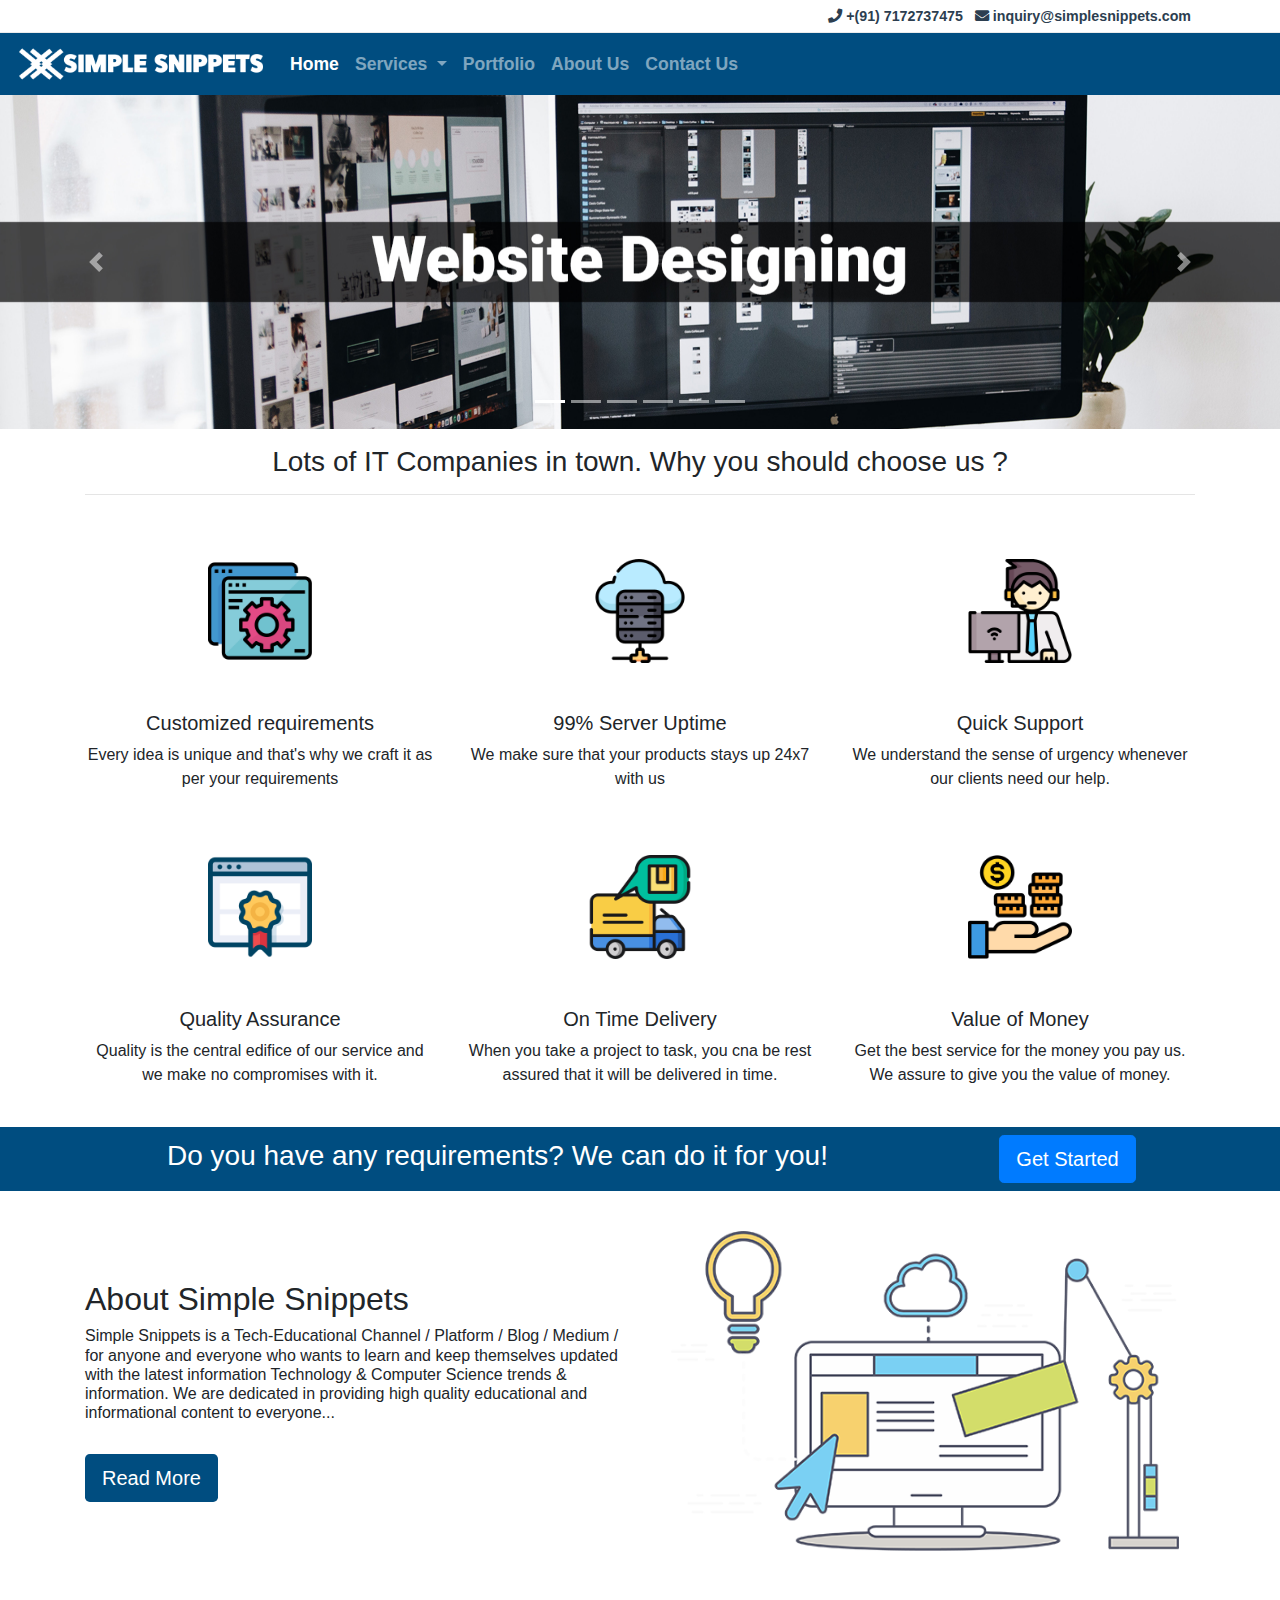
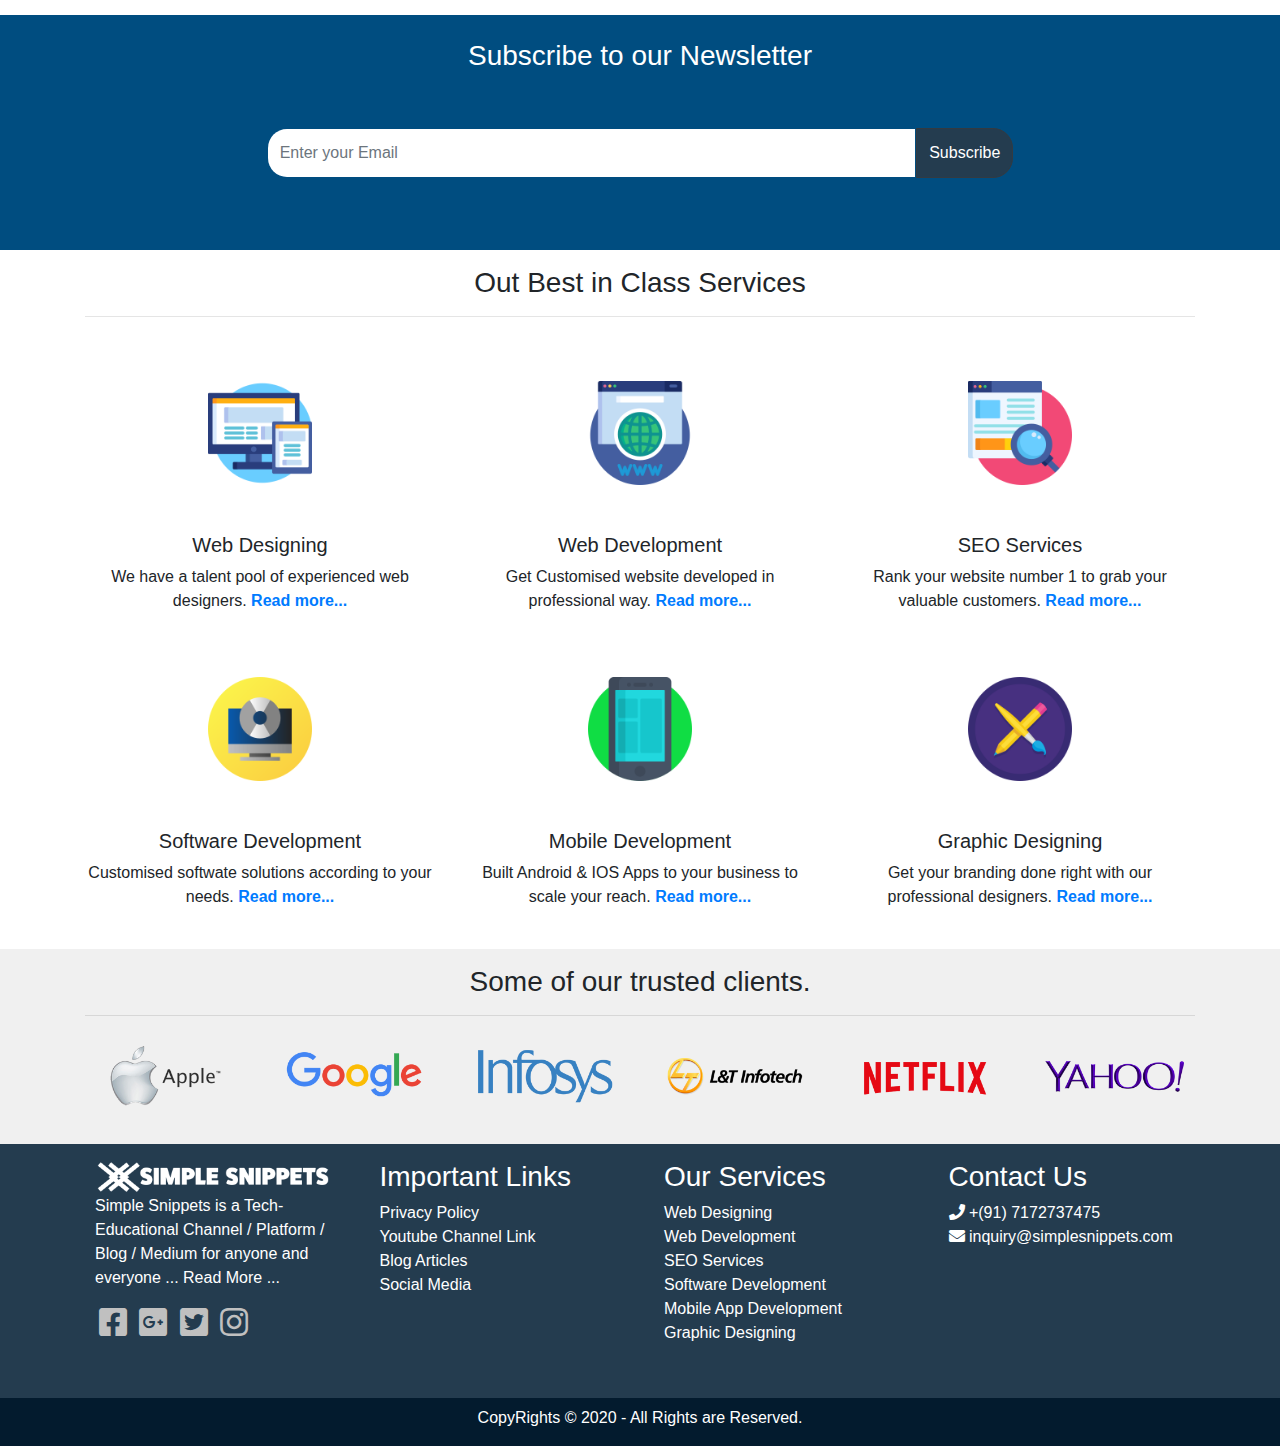
<file: index.html>
<!doctype html>
<html lang="en">
  <head>
    <!-- Required meta tags -->
    <meta charset="utf-8">
    <meta name="viewport" content="width=device-width, initial-scale=1, shrink-to-fit=no">

    <!-- Bootstrap CSS -->
    <!-- <link rel="stylesheet" href="https://stackpath.bootstrapcdn.com/bootstrap/4.5.2/css/bootstrap.min.css" integrity="sha384-JcKb8q3iqJ61gNV9KGb8thSsNjpSL0n8PARn9HuZOnIxN0hoP+VmmDGMN5t9UJ0Z" crossorigin="anonymous"> -->

    <link rel="stylesheet" href="Bootstrap/css/bootstrap.min.css">
    <!-- Font Awesome -->
    <link rel="stylesheet" href="fontawesome/css/all.css">

    <!-- External css -->
    <link rel="stylesheet" href="css/style.css">
    
    <title>Home - Simple Snippets</title>
  </head>
  
  <!-- xs < 576 | 576 < sm < 768 | 768 < md < 992 | 992 < lg < 1200 | 1200 < xl -->

  <body>
    <header>
      <div id="topHeader" class="p-1"> <!-- p=padding and m=margin, it is in range from 1-5.We use this for responsive-->
        <div class="container">
          <div class="row">
            <div class="col-12 text-right">
              <a href="tel:+919381437331" class="p-1"> <i class="fa fa-phone"></i> +(91) 7172737475 </a>
              <a href="mailto:aitha.kowshik3@gmail.com" class="p-1"> <i class="fa fa-envelope"></i> inquiry@simplesnippets.com </a>
            </div>
          </div>
        </div>
      </div>
      <div id="bottomHeader">
        <div class="container-fluid">
          <nav class="navbar navbar-dark navbar-expand-lg" style="background-color: #004d80;">
            <a href="" class="navbar-brand"><img src="imgs/Simple Snippets.png" alt="Simple Snippets" width=250px></a>
            <button class="navbar-toggler" data-toggle="collapse" data-target="#navbarToggler" type="button">
              <span class="navbar navbar-toggler-icon"></span>
            </button>
            <div class="collapse navbar-collapse" id="navbarToggler">
              <ul class="navbar-nav">
                <li class="nav-item">
                  <a href="index.html" class="nav-link active"> Home </a>
                </li>
                <li class="nav-item dropdown">
                  <a href="#" class="nav-link dropdown-toggle" data-toggle="dropdown" role="button"> Services </a>
                  <div class="dropdown-menu">
                    <a href="webdesigning.html" class="dropdown-item"> Web Designing </a>
                    <a href="webdevelopment.html" class="dropdown-item"> Web Development </a>
                    <a href="seoservices.html" class="dropdown-item"> SEO Services </a>
                    <a href="softwaredevelopment.html" class="dropdown-item"> Software Development </a>
                    <a href="mobileapps.html" class="dropdown-item"> Mobile App Development </a>
                    <div class="dropdown-divider"></div>
                    <a href="graphicdesign.html" class="dropdown-item"> Graphic Designing </a>
                  </div>
                </li>
                <li class="nav-item">
                  <a href="portfolio.html" class="nav-link"> Portfolio </a>
                </li>
                <li class="nav-item">
                  <a href="aboutus.html" class="nav-link"> About Us </a>
                </li>
                <li class="nav-item">
                  <a href="contactus.html" class="nav-link"> Contact Us </a>
                </li>
              </ul>
            </div>
          </nav>
        </div>
      </div>
    </header>

    <!-- Main content -->
    <!-- <section class="Web-intro pt-4 pb-5">
      <div class="container">
        <div class="row align-items-center">
          <div class="col-md-5">
            <h4> Quality - Support - Value</h4>
            <h1> Best in IT Services </h1>
            <h5>It is a website or an app or graphics, we can develop it for you at affordable rates, send us your requirements.</h5><br>
            <a href="#"> Read More... </a><br><br>
            <button style="color: white; background-color: #004d80;" class="btn btn-lg"> Get Started </button>
          </div>
          <div class="col-md-7">
            <img src="imgs/hero-img-half.jpg" alt="Web-intro" class="img-fluid">
          </div>
        </div>
      </div>
    </section> -->

    <section>
      <div class="container-fluid">
        <div id="carouselExampleIndicators" class="carousel slide carousel-fade" data-ride="carousel">
          <ol class="carousel-indicators">
            <li data-target="#carouselExampleIndicators" data-slide-to="0" class="active"></li>
            <li data-target="#carouselExampleIndicators" data-slide-to="1"></li>
            <li data-target="#carouselExampleIndicators" data-slide-to="2"></li>
            <li data-target="#carouselExampleIndicators" data-slide-to="3"></li>
            <li data-target="#carouselExampleIndicators" data-slide-to="4"></li>
            <li data-target="#carouselExampleIndicators" data-slide-to="5"></li>
          </ol>
          <div class="carousel-inner">
            <div class="carousel-item active">
              <img src="imgs/slideshow/web-designing.jpg" alt="Web Designing" class="d-block w-100">
            </div>
            <div class="carousel-item">
              <img src="imgs/slideshow/web-development.jpg" alt="Web Development" class="d-block w-100">
            </div>
            <div class="carousel-item">
              <img src="imgs/slideshow/seo.jpg" alt="SEO Services" class="d-block w-100">
            </div>
            <div class="carousel-item">
              <img src="imgs/slideshow/software-development.jpg" alt="Software Development" class="d-block w-100">
            </div>
            <div class="carousel-item">
              <img src="imgs/slideshow/mobile-development.jpg" alt="Mobile App Development" class="d-block w-100">
            </div>
            <div class="carousel-item">
              <img src="imgs/slideshow/graphic-designing.jpg" alt="Graphic Designing" class="d-block w-100">
            </div>
          </div>
          <a href="#carouselExampleIndicators" role="button" class="carousel-control-prev" data-slide="prev">
            <span class="carousel-control-prev-icon" aria-hidden="true"></span>
            <span class="sr-only">Previous</span>
          </a>
          <a href="#carouselExampleIndicators" role="button" class="carousel-control-next" data-slide="next">
            <span class="carousel-control-next-icon" aria-hidden="true"></span>
            <span class="sr-only">Next</span>
          </a>
        </div>
      </div>
    </section>

    <section class="pt-3 pb-4">
      <div class="container">
        <div class="row">
          <div class="col-12 text-center"><h3> Lots of IT Companies in town. Why you should choose us ? </h3><hr></div>
        </div>
        <div class="row text-center">
          <div class="col-md-4">
            <img src="imgs/our_qualities/customized.png" alt="First Image" width="200px" class="img-fluid p-5">
            <h5> Customized requirements</h5>
            <p> Every idea is unique and that's why we craft it as per your requirements </p>
          </div>
          <div class="col-md-4">
            <img src="imgs/our_qualities/cloud.png" alt="Second Image" width="200px" class="img-fluid p-5">
            <h5> 99% Server Uptime</h5>
            <p>We make sure that your products stays up 24x7 with us</p>
          </div>
          <div class="col-md-4">
            <img src="imgs/our_qualities/support.png" alt="Third Image" width="200px" class="img-fluid p-5">
            <h5> Quick Support </h5>
            <p> We understand the sense of urgency whenever our clients need our help. </p>
          </div>
        </div>
        <div class="row text-center">
          <div class="col-md-4">
            <img src="imgs/our_qualities/highquality.png" alt="Fourth Image" width="200px" class="img-fluid p-5">
            <h5> Quality Assurance </h5>
            <p> Quality is the central edifice of our service and we make no compromises with it. </p>
          </div>
          <div class="col-md-4">
            <img src="imgs/our_qualities/delivery.png" alt="Fifth Image" width="200px" class="img-fluid p-5">
            <h5> On Time Delivery </h5>
            <p> When you take a project to task, you cna be rest assured that it will be delivered in time. </p>
          </div>
          <div class="col-md-4">
            <img src="imgs/our_qualities/highvalue.png" alt="Sixth Image" width="200px" class="img-fluid p-5">
            <h5> Value of Money </h5>
            <p> Get the best service for the money you pay us. We assure to give you the value of money. </p>
          </div>
        </div>
      </div>
    </section>

    <section class="requirements pt-md-2 pb-md-2 pt-3 pb-3">
      <div class="container">
        <div class="row align-items-center text-center">
          <div class="col-md-9"><h3> Do you have any requirements? We can do it for you! </h3></div>
          <div class="col-md-3"><button class="btn btn-primary btn-lg"> Get Started </button></div>
        </div>
      </div>
    </section>

    <section class="pt-4 pb-5">
      <div class="container">
        <div class="row align-items-center">
          <div class="col-md-6">
            <h2> About Simple Snippets </h2>
            <h6> Simple Snippets is a Tech-Educational Channel / Platform / Blog / Medium / for anyone and everyone who wants to learn and keep themselves updated with the latest information Technology & Computer Science trends & information. We are dedicated in providing high quality educational and informational content to everyone... </h6><br>
            <button style="color: white; background-color: #004d80;" class="btn btn-lg"> Read More </button>
          </div>
          <div class="col-md-6">
            <img src="imgs/hero-img-half.jpg" alt="Web-intro" class="img-fluid p-3">
          </div>
        </div>
      </div>
    </section>

    <section class="newsletter p-2 pt-md-4 pb-md-4">
      <div class="row">
        <div class="col-12 text-center">
          <h3> Subscribe to our Newsletter</h3>
          <div class="input-group p-5 offset-2 col-8">
            <input type="email" class="form-control" placeholder="Enter your Email">
            <span class="input-group-btn"><button class="btn btn-dark" type="submit"> Subscribe </button></span>
          </div>
        </div>
      </div>
    </section>

    <section class="pt-3 pb-4 services">
      <div class="container">
        <div class="row">
          <div class="col-12 text-center"><h3> Out Best in Class Services </h3><hr></div>
        </div>
        <div class="row text-center">
          <div class="col-md-4">
            <img src="imgs/services/web-design.png" alt="First Image" width="200px" class="img-fluid p-5">
            <h5> Web Designing</h5>
            <p> We have a talent pool of experienced web designers. <a href="webdesigning.html">Read more...</a> </p>
          </div>
          <div class="col-md-4">
            <img src="imgs/services/web-development.png" alt="Second Image" width="200px" class="img-fluid p-5">
            <h5> Web Development </h5>
            <p> Get Customised website developed in professional way. <a href="webdevelopment.html">Read more...</a> </p>
          </div>
          <div class="col-md-4">
            <img src="imgs/services/seo.png" alt="Third Image" width="200px" class="img-fluid p-5">
            <h5> SEO Services </h5>
            <p> Rank your website number 1 to grab your valuable customers. <a href="seoservices.html">Read more...</a> </p>
          </div>
        </div>
        <div class="row text-center">
          <div class="col-md-4">
            <img src="imgs/services/software-dev.png" alt="Fourth Image" width="200px" class="img-fluid p-5">
            <h5> Software Development </h5>
            <p> Customised softwate solutions according to your needs. <a href="softwaredevelopment.html">Read more...</a> </p>
          </div>
          <div class="col-md-4">
            <img src="imgs/services/mobile-app.png" alt="Fifth Image" width="200px" class="img-fluid p-5">
            <h5> Mobile Development </h5>
            <p> Built Android & IOS Apps to your business to scale your reach. <a href="mobileapps.html">Read more...</a> </p>
          </div>
          <div class="col-md-4">
            <img src="imgs/services/graphic-design.png" alt="Sixth Image" width="200px" class="img-fluid p-5">
            <h5> Graphic Designing </h5>
            <p> Get your branding done right with our professional designers. <a href="graphicdesign.html">Read more...</a> </p>
          </div>
        </div>
      </div>
    </section>

    <section class="pt-3 pb-4 clients">
      <div class="container">
        <div class="row">
          <div class="col-12 text-center"><h3> Some of our trusted clients. </h3><hr></div>
        </div>
        <div class="row">
          <div class="col-md-2 col-6">
            <img src="imgs/clients/apple.png" alt="apple" class="img-fluid p-2">
          </div>
          <div class="col-md-2 col-6">
            <img src="imgs/clients/google.png" alt="google" class="img-fluid p-2">
          </div>
          <div class="col-md-2 col-6">
            <img src="imgs/clients/infosys.png" alt="infosys" class="img-fluid p-2">
          </div>
          <div class="col-md-2 col-6">
            <img src="imgs/clients/lnt.png" alt="LnT" class="img-fluid p-2">
          </div>
          <div class="col-md-2 col-6">
            <img src="imgs/clients/netflix1.png" alt="netflix" class="img-fluid p-2">
          </div>
          <div class="col-md-2 col-6">
            <img src="imgs/clients/yahoo.png" alt="yahoo" class="img-fluid p-2">
          </div>
        </div>

      </div>
    </section>

    <footer class="full-footer">
      <div class="container top-footer p-md-3 p-1">
        <div class="row">
          <div class="col-md-3 pl-4 pr-4">
            <img src="imgs/Simple Snippets.png" alt="Simple Snippets" class="img-fluid">
            <p>
              Simple Snippets is a Tech-Educational Channel / Platform / Blog / Medium for anyone and everyone ...
              <a href="aboutus.html"> Read More ... </a>
            </p>
            <a href="https://www.facebook.com/kowshik.kumar.35977" style="color: silver;" class="p-1"><i class="fab fa-2x fa-facebook-square"></i></a>
            <a href="https://myaccount.google.com/profile?pli=1" style="color: silver;" class="p-1"><i class="fab fa-2x fa-google-plus-square"></i></a>
            <a href="https://twitter.com/?lang=en" style="color: silver;" class="p-1"><i class="fab fa-2x fa-twitter-square"></i></a>
            <a href="https://www.instagram.com/microbot407/?hl=en" style="color: silver;" class="p-1"><i class="fab fa-2x fa-instagram"></i></a>

            <!-- <a href="#" style="color: silver;" class="p-1"><i class="fa fa-2x fa-linkedin-square"></i></a> -->
            <!-- <a href="#" style="color: silver;" class="p-1"><i class="fa fa-2x fa-github-square"></i></a> -->
          </div>
          <div class="col-md-3 pl-4 pr-4">
            <h3>Important Links</h3>
            <a href="#">Privacy Policy</a><br>
            <a href="#">Youtube Channel Link</a><br>
            <a href="#">Blog Articles</a><br>
            <a href="#">Social Media</a>
          </div>
          <div class="col-md-3 pl-4 pr-4">
            <h3>Our Services</h3>
            <a href="webdesigning.html">Web Designing</a><br>
            <a href="webdevelopment.html">Web Development</a><br>
            <a href="seoservices.html">SEO Services</a><br>
            <a href="softwaredevelopment.html">Software Development</a><br>
            <a href="mobileapps.html">Mobile App Development</a><br>
            <a href="graphicdesign.html">Graphic Designing</a>
          </div>
          <div class="col-md-3 pl-4 pr-4">
            <h3>Contact Us</h3>
            <a href="tel:+919381437331"> <i class="fa fa-phone"></i> +(91) 7172737475 </a><br>
            <a href="mailto:aitha.kowshik3@gmail.com"> <i class="fa fa-envelope"></i> inquiry@simplesnippets.com </a><br>
            <div class="embed-responsive embed-responsive-16by9">
            <iframe src="https://www.google.com/maps/embed?pb=!1m18!1m12!1m3!1d3877.548947388383!2d79.27485291414165!3d13.624337603906781!2m3!1f0!2f0!3f0!3m2!1i1024!2i768!4f13.1!3m3!1m2!1s0x3bb2b42787182641%3A0x377da91b20f82580!2sSree%20Vidyanikethan%20Engineering%20College!5e0!3m2!1sen!2sin!4v1600322596391!5m2!1sen!2sin" frameborder="0"></iframe></div>
          </div>
        </div>
      </div>
      <div class="container-fluid bottom-footer">
        <div class="row">
          <div class="col-12 text-center pt-2">
            <p> CopyRights © 2020 - All Rights are Reserved. </p>
          </div>
        </div>
      </div>
    </footer>

    <!-- Optional JavaScript -->
    <!-- jQuery first, then Popper.js, then Bootstrap JS -->
    <!-- <script src="https://code.jquery.com/jquery-3.5.1.slim.min.js" integrity="sha384-DfXdz2htPH0lsSSs5nCTpuj/zy4C+OGpamoFVy38MVBnE+IbbVYUew+OrCXaRkfj" crossorigin="anonymous"></script>
    <script src="https://cdn.jsdelivr.net/npm/popper.js@1.16.1/dist/umd/popper.min.js" integrity="sha384-9/reFTGAW83EW2RDu2S0VKaIzap3H66lZH81PoYlFhbGU+6BZp6G7niu735Sk7lN" crossorigin="anonymous"></script>
    <script src="https://stackpath.bootstrapcdn.com/bootstrap/4.5.2/js/bootstrap.min.js" integrity="sha384-B4gt1jrGC7Jh4AgTPSdUtOBvfO8shuf57BaghqFfPlYxofvL8/KUEfYiJOMMV+rV" crossorigin="anonymous"></script> -->

    <script src="Bootstrap/js/jquery-3.5.1.slim.min.js"></script>
    <script src="Bootstrap/js/popper.min.js"></script>
    <script src="Bootstrap/js/bootstrap.min.js"></script>

    <!-- External JavaScript -->
    <script>
      $('carousel').carousel({
        interval : 2000,
      })
    </script>
  </body>
</html>
</file>
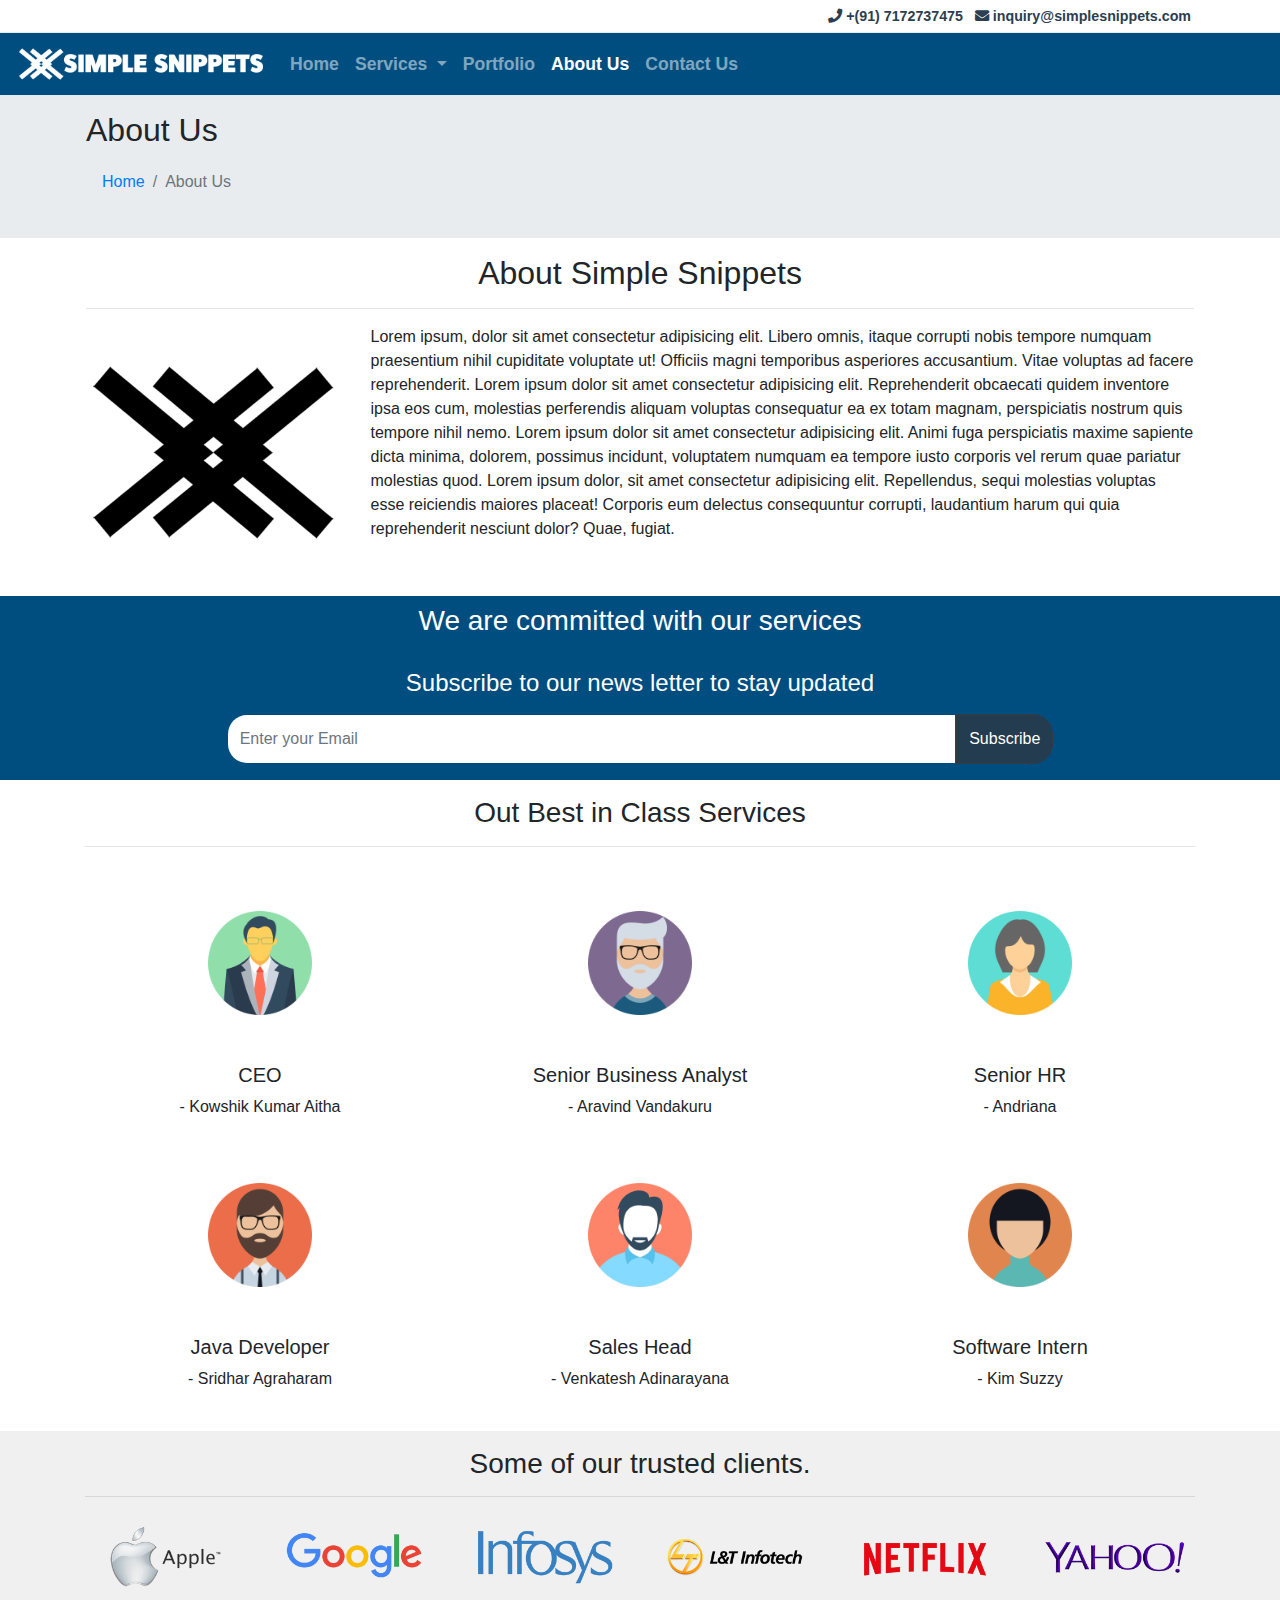
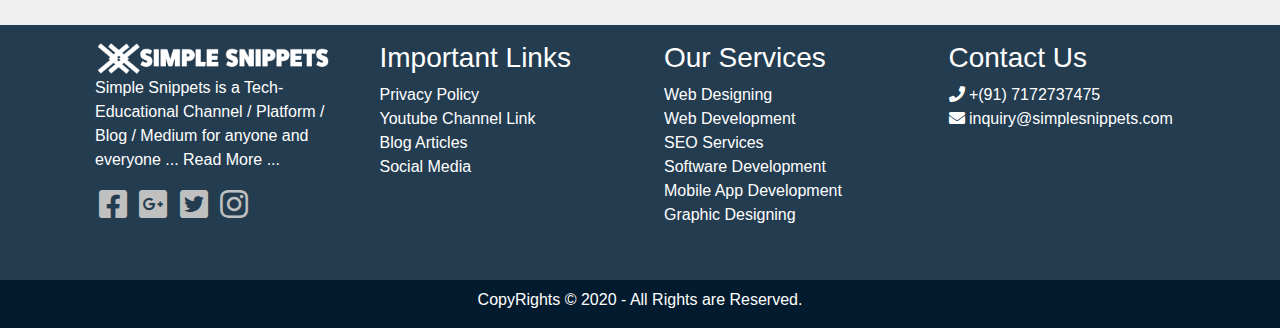
<file: aboutus.html>
<!doctype html>
<html lang="en">
  <head>
    <!-- Required meta tags -->
    <meta charset="utf-8">
    <meta name="viewport" content="width=device-width, initial-scale=1, shrink-to-fit=no">

    <!-- Bootstrap CSS -->
    <!-- <link rel="stylesheet" href="https://stackpath.bootstrapcdn.com/bootstrap/4.5.2/css/bootstrap.min.css" integrity="sha384-JcKb8q3iqJ61gNV9KGb8thSsNjpSL0n8PARn9HuZOnIxN0hoP+VmmDGMN5t9UJ0Z" crossorigin="anonymous"> -->

    <link rel="stylesheet" href="Bootstrap/css/bootstrap.min.css">
    <!-- Font Awesome -->
    <link rel="stylesheet" href="fontawesome/css/all.css">

    <!-- External css -->
    <link rel="stylesheet" href="css/style.css">
    
    <title>About Us - Simple Snippets</title>
  </head>

  <!-- xs < 576 | 576 < sm < 768 | 768 < md < 992 | 992 < lg < 1200 | 1200 < xl -->

  <body>
    <header>
      <div id="topHeader" class="p-1"> <!-- p=padding and m=margin, it is in range from 1-5.We use this for responsive-->
        <div class="container">
          <div class="row">
            <div class="col-12 text-right">
              <a href="tel:+919381437331" class="p-1"> <i class="fa fa-phone"></i> +(91) 7172737475 </a>
              <a href="mailto:aitha.kowshik3@gmail.com" class="p-1"> <i class="fa fa-envelope"></i> inquiry@simplesnippets.com </a>
            </div>
          </div>
        </div>
      </div>
      <div id="bottomHeader">
        <div class="container-fluid">
          <nav class="navbar navbar-dark navbar-expand-lg" style="background-color: #004d80;">
            <a href="" class="navbar-brand"><img src="imgs/Simple Snippets.png" alt="Simple Snippets" width=250px></a>
            <button class="navbar-toggler" data-toggle="collapse" data-target="#navbarToggler" type="button">
              <span class="navbar navbar-toggler-icon"></span>
            </button>
            <div class="collapse navbar-collapse" id="navbarToggler">
              <ul class="navbar-nav">
                <li class="nav-item">
                  <a href="index.html" class="nav-link"> Home </a>
                </li>
                <li class="nav-item dropdown">
                  <a href="#" class="nav-link dropdown-toggle" data-toggle="dropdown" role="button"> Services </a>
                  <div class="dropdown-menu">
                    <a href="webdesigning.html" class="dropdown-item"> Web Designing </a>
                    <a href="webdevelopment.html" class="dropdown-item"> Web Development </a>
                    <a href="seoservices.html" class="dropdown-item"> SEO Services </a>
                    <a href="softwaredevelopment.html" class="dropdown-item"> Software Development </a>
                    <a href="mobileapps.html" class="dropdown-item"> Mobile App Development </a>
                    <div class="dropdown-divider"></div>
                    <a href="graphicdesign.html" class="dropdown-item"> Graphic Designing </a>
                  </div>
                </li>
                <li class="nav-item">
                  <a href="portfolio.html" class="nav-link"> Portfolio </a>
                </li>
                <li class="nav-item">
                  <a href="aboutus.html" class="nav-link active"> About Us </a>
                </li>
                <li class="nav-item">
                  <a href="contactus.html" class="nav-link"> Contact Us </a>
                </li>
              </ul>
            </div>
          </nav>
        </div>
      </div>
    </header>

    <section style="background-color: #e9ecef;">
      <div class="container p-sm-3 p-1 pl-5">
        <div class="row">
          <div class="col-12">
            <h2>About Us</h2>
            <ol class="breadcrumb">
              <li class="breadcrumb-item"><a href="index.html">Home</a></li>
              <li class="breadcrumb-item active">About Us</li>
            </ol>
          </div>
        </div>
      </div>
    </section>

    <section class="about-company-section">
      <div class="container p-1 p-sm-3">
        <div class="row">
          <div class="col-12 text-center"><h2>About Simple Snippets</h2><hr></div>
          <div class="col-md-3">
            <img src="imgs/new_logo_black.png" alt="Logo" class="img-fluid">
          </div>
          <div class="col-md-9">
            <p>Lorem ipsum, dolor sit amet consectetur adipisicing elit. Libero omnis, itaque corrupti nobis tempore numquam praesentium nihil cupiditate voluptate ut! Officiis magni temporibus asperiores accusantium. Vitae voluptas ad facere reprehenderit. Lorem ipsum dolor sit amet consectetur adipisicing elit. Reprehenderit obcaecati quidem inventore ipsa eos cum, molestias perferendis aliquam voluptas consequatur ea ex totam magnam, perspiciatis nostrum quis tempore nihil nemo. Lorem ipsum dolor sit amet consectetur adipisicing elit. Animi fuga perspiciatis maxime sapiente dicta minima, dolorem, possimus incidunt, voluptatem numquam ea tempore iusto corporis vel rerum quae pariatur molestias quod. Lorem ipsum dolor, sit amet consectetur adipisicing elit. Repellendus, sequi molestias voluptas esse reiciendis maiores placeat! Corporis eum delectus consequuntur corrupti, laudantium harum qui quia reprehenderit nesciunt dolor? Quae, fugiat.</p>
          </div>
        </div>
      </div>
    </section>

    <section class="newsletter p-2 pt-md-2 pb-md-2">
      <div class="row">
        <div class="col-12 text-center">
          <h3>We are committed with our services</h3><br>
          <h4>Subscribe to our news letter to stay updated</h4>
          <div class="input-group p-2 offset-2 col-8">
            <input type="email" class="form-control" placeholder="Enter your Email">
            <span class="input-group-btn"><button class="btn btn-dark" type="submit"> Subscribe </button></span>
          </div>
        </div>
      </div>
    </section>

    <section class="pt-3 pb-4">
      <div class="container">
        <div class="row">
          <div class="col-12 text-center"><h3> Out Best in Class Services </h3><hr></div>
        </div>
        <div class="row text-center">
          <div class="col-md-4">
            <img src="imgs/team/CEO.png" alt="First Image" width="200px" class="img-fluid p-5">
            <h5> CEO </h5>
            <p> - Kowshik Kumar Aitha</p>
          </div>
          <div class="col-md-4">
            <img src="imgs/team/senior-analyst.png" alt="Second Image" width="200px" class="img-fluid p-5">
            <h5> Senior Business Analyst </h5>
            <p> - Aravind Vandakuru</p>
          </div>
          <div class="col-md-4">
            <img src="imgs/team/hr.png" alt="Third Image" width="200px" class="img-fluid p-5">
            <h5> Senior HR </h5>
            <p> - Andriana </p>
          </div>
        </div>
        <div class="row text-center">
          <div class="col-md-4">
            <img src="imgs/team/java-developer.png" alt="Fourth Image" width="200px" class="img-fluid p-5">
            <h5> Java Developer </h5>
            <p> - Sridhar Agraharam </p>
          </div>
          <div class="col-md-4">
            <img src="imgs/team/sales-head.png" alt="Fifth Image" width="200px" class="img-fluid p-5">
            <h5> Sales Head </h5>
            <p> - Venkatesh Adinarayana </p>
          </div>
          <div class="col-md-4">
            <img src="imgs/team/intern.png" alt="Sixth Image" width="200px" class="img-fluid p-5">
            <h5> Software Intern </h5>
            <p> - Kim Suzzy </p>
          </div>
        </div>
      </div>
    </section>

    <section class="pt-3 pb-4 clients">
      <div class="container">
        <div class="row">
          <div class="col-12 text-center"><h3> Some of our trusted clients. </h3><hr></div>
        </div>
        <div class="row">
          <div class="col-md-2 col-6">
            <img src="imgs/clients/apple.png" alt="apple" class="img-fluid p-2">
          </div>
          <div class="col-md-2 col-6">
            <img src="imgs/clients/google.png" alt="google" class="img-fluid p-2">
          </div>
          <div class="col-md-2 col-6">
            <img src="imgs/clients/infosys.png" alt="infosys" class="img-fluid p-2">
          </div>
          <div class="col-md-2 col-6">
            <img src="imgs/clients/lnt.png" alt="LnT" class="img-fluid p-2">
          </div>
          <div class="col-md-2 col-6">
            <img src="imgs/clients/netflix1.png" alt="netflix" class="img-fluid p-2">
          </div>
          <div class="col-md-2 col-6">
            <img src="imgs/clients/yahoo.png" alt="yahoo" class="img-fluid p-2">
          </div>
        </div>

      </div>
    </section>

    <footer class="full-footer">
      <div class="container top-footer p-md-3 p-1">
        <div class="row">
          <div class="col-md-3 pl-4 pr-4">
            <img src="imgs/Simple Snippets.png" alt="Simple Snippets" class="img-fluid">
            <p>
              Simple Snippets is a Tech-Educational Channel / Platform / Blog / Medium for anyone and everyone ...
              <a href="#"> Read More ... </a>
            </p>
            <a href="https://www.facebook.com/kowshik.kumar.35977" style="color: silver;" class="p-1"><i class="fab fa-2x fa-facebook-square"></i></a>
            <a href="https://myaccount.google.com/profile?pli=1" style="color: silver;" class="p-1"><i class="fab fa-2x fa-google-plus-square"></i></a>
            <a href="https://twitter.com/?lang=en" style="color: silver;" class="p-1"><i class="fab fa-2x fa-twitter-square"></i></a>
            <a href="https://www.instagram.com/microbot407/?hl=en" style="color: silver;" class="p-1"><i class="fab fa-2x fa-instagram"></i></a>

            <!-- <a href="#" style="color: silver;" class="p-1"><i class="fa fa-2x fa-linkedin-square"></i></a> -->
            <!-- <a href="#" style="color: silver;" class="p-1"><i class="fa fa-2x fa-github-square"></i></a> -->
          </div>
          <div class="col-md-3 pl-4 pr-4">
            <h3>Important Links</h3>
            <a href="#">Privacy Policy</a><br>
            <a href="#">Youtube Channel Link</a><br>
            <a href="#">Blog Articles</a><br>
            <a href="#">Social Media</a>
          </div>
          <div class="col-md-3 pl-4 pr-4">
            <h3>Our Services</h3>
            <a href="webdesigning.html">Web Designing</a><br>
            <a href="webdevelopment.html">Web Development</a><br>
            <a href="seoservices.html">SEO Services</a><br>
            <a href="softwaredevelopment.html">Software Development</a><br>
            <a href="mobileapps.html">Mobile App Development</a><br>
            <a href="graphicdesign.html">Graphic Designing</a>
          </div>
          <div class="col-md-3 pl-4 pr-4">
            <h3>Contact Us</h3>
            <a href="tel:+919381437331"> <i class="fa fa-phone"></i> +(91) 7172737475 </a><br>
            <a href="mailto:aitha.kowshik3@gmail.com"> <i class="fa fa-envelope"></i> inquiry@simplesnippets.com </a><br>
            <div class="embed-responsive embed-responsive-16by9">
            <iframe src="https://www.google.com/maps/embed?pb=!1m18!1m12!1m3!1d3877.548947388383!2d79.27485291414165!3d13.624337603906781!2m3!1f0!2f0!3f0!3m2!1i1024!2i768!4f13.1!3m3!1m2!1s0x3bb2b42787182641%3A0x377da91b20f82580!2sSree%20Vidyanikethan%20Engineering%20College!5e0!3m2!1sen!2sin!4v1600322596391!5m2!1sen!2sin" frameborder="0"></iframe></div>
          </div>
        </div>
      </div>
      <div class="container-fluid bottom-footer">
        <div class="row">
          <div class="col-12 text-center pt-2">
            <p> CopyRights © 2020 - All Rights are Reserved. </p>
          </div>
        </div>
      </div>
    </footer>


    <!-- Optional JavaScript -->
    <!-- jQuery first, then Popper.js, then Bootstrap JS -->
    <!-- <script src="https://code.jquery.com/jquery-3.5.1.slim.min.js" integrity="sha384-DfXdz2htPH0lsSSs5nCTpuj/zy4C+OGpamoFVy38MVBnE+IbbVYUew+OrCXaRkfj" crossorigin="anonymous"></script>
    <script src="https://cdn.jsdelivr.net/npm/popper.js@1.16.1/dist/umd/popper.min.js" integrity="sha384-9/reFTGAW83EW2RDu2S0VKaIzap3H66lZH81PoYlFhbGU+6BZp6G7niu735Sk7lN" crossorigin="anonymous"></script>
    <script src="https://stackpath.bootstrapcdn.com/bootstrap/4.5.2/js/bootstrap.min.js" integrity="sha384-B4gt1jrGC7Jh4AgTPSdUtOBvfO8shuf57BaghqFfPlYxofvL8/KUEfYiJOMMV+rV" crossorigin="anonymous"></script> -->

    <script src="Bootstrap/js/jquery-3.5.1.slim.min.js"></script>
    <script src="Bootstrap/js/popper.min.js"></script>
    <script src="Bootstrap/js/bootstrap.min.js"></script>
  </body>
</html>
</file>
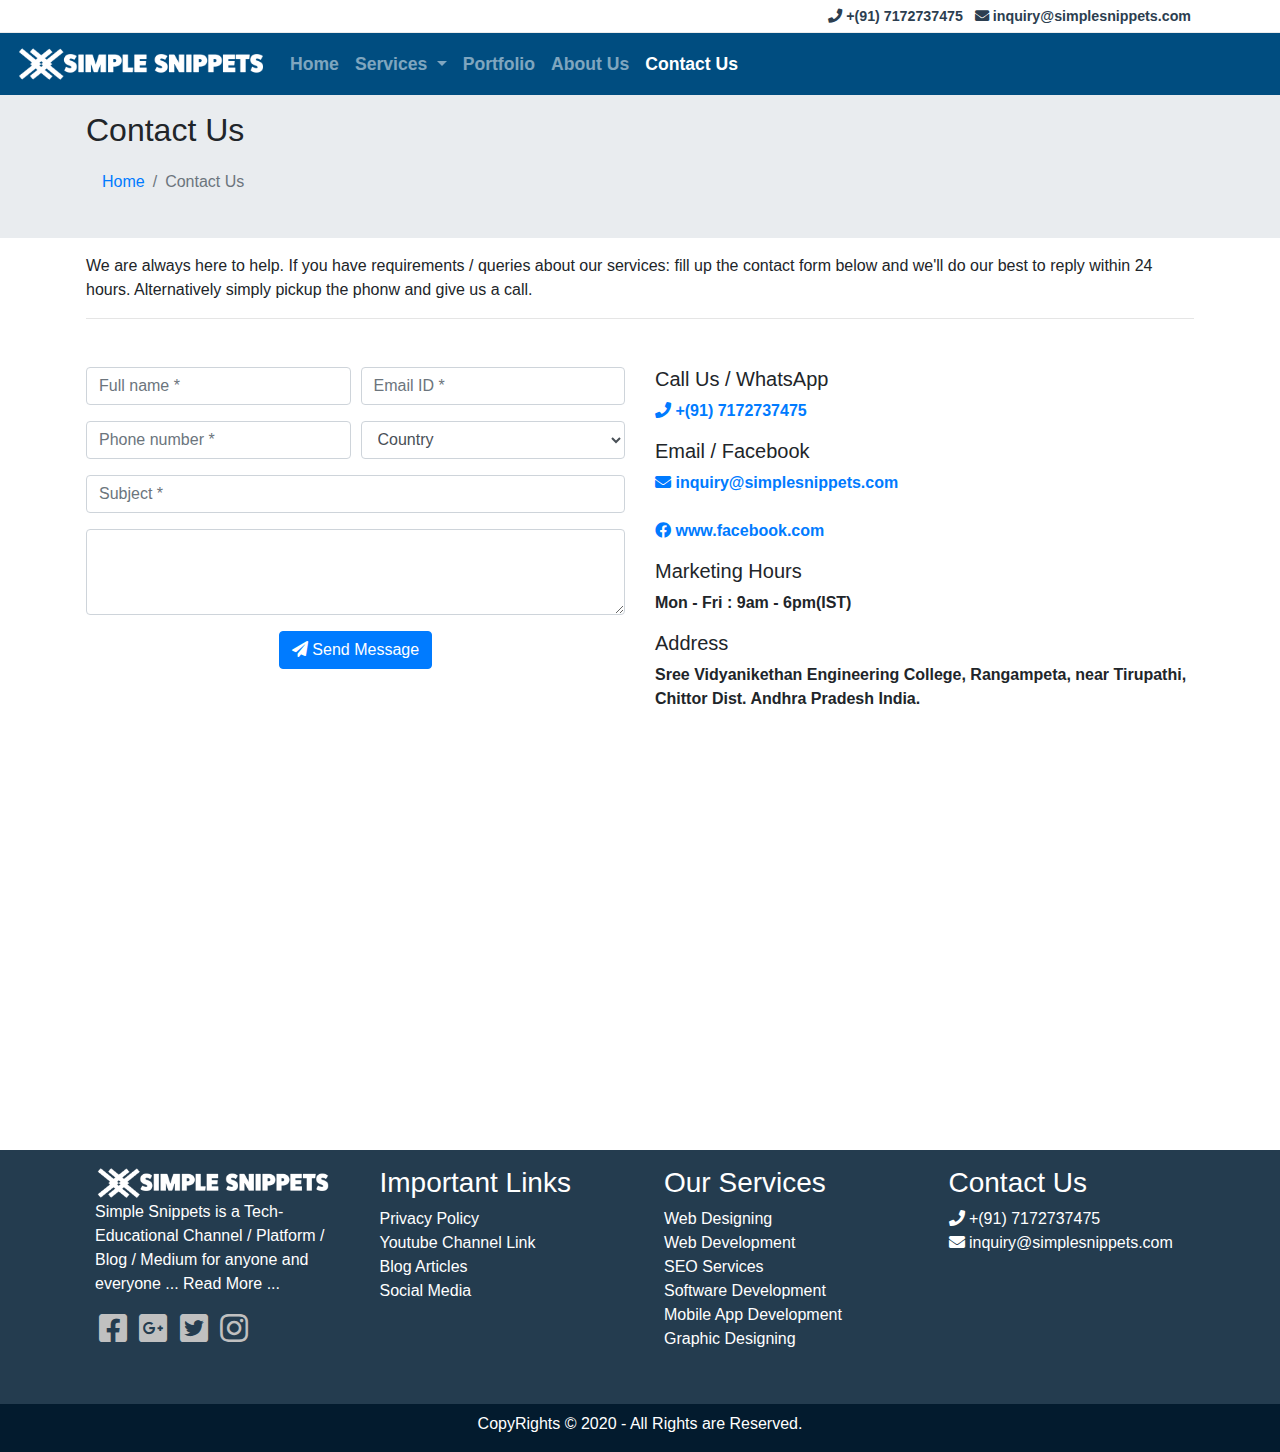
<file: contactus.html>
<!doctype html>
<html lang="en">
  <head>
    <!-- Required meta tags -->
    <meta charset="utf-8">
    <meta name="viewport" content="width=device-width, initial-scale=1, shrink-to-fit=no">

    <!-- Bootstrap CSS -->
    <!-- <link rel="stylesheet" href="https://stackpath.bootstrapcdn.com/bootstrap/4.5.2/css/bootstrap.min.css" integrity="sha384-JcKb8q3iqJ61gNV9KGb8thSsNjpSL0n8PARn9HuZOnIxN0hoP+VmmDGMN5t9UJ0Z" crossorigin="anonymous"> -->

    <link rel="stylesheet" href="Bootstrap/css/bootstrap.min.css">
    <!-- Font Awesome -->
    <link rel="stylesheet" href="fontawesome/css/all.css">

    <!-- External css -->
    <link rel="stylesheet" href="css/style.css">
    
    <title>Contact Us - Simple Snippets</title>
  </head>
  
  <!-- xs < 576 | 576 < sm < 768 | 768 < md < 992 | 992 < lg < 1200 | 1200 < xl -->

  <body>
    <header>
      <div id="topHeader" class="p-1"> <!-- p=padding and m=margin, it is in range from 1-5.We use this for responsive-->
        <div class="container">
          <div class="row">
            <div class="col-12 text-right">
              <a href="tel:+919381437331" class="p-1"> <i class="fa fa-phone"></i> +(91) 7172737475 </a>
              <a href="mailto:aitha.kowshik3@gmail.com" class="p-1"> <i class="fa fa-envelope"></i> inquiry@simplesnippets.com </a>
            </div>
          </div>
        </div>
      </div>
      <div id="bottomHeader">
        <div class="container-fluid">
          <nav class="navbar navbar-dark navbar-expand-lg" style="background-color: #004d80;">
            <a href="" class="navbar-brand"><img src="imgs/Simple Snippets.png" alt="Simple Snippets" width=250px></a>
            <button class="navbar-toggler" data-toggle="collapse" data-target="#navbarToggler" type="button">
              <span class="navbar navbar-toggler-icon"></span>
            </button>
            <div class="collapse navbar-collapse" id="navbarToggler">
              <ul class="navbar-nav">
                <li class="nav-item">
                  <a href="index.html" class="nav-link"> Home </a>
                </li>
                <li class="nav-item dropdown">
                  <a href="#" class="nav-link dropdown-toggle" data-toggle="dropdown" role="button"> Services </a>
                  <div class="dropdown-menu">
                    <a href="webdesigning.html" class="dropdown-item"> Web Designing </a>
                    <a href="webdevelopment.html" class="dropdown-item"> Web Development </a>
                    <a href="seoservices.html" class="dropdown-item"> SEO Services </a>
                    <a href="softwaredevelopment.html" class="dropdown-item"> Software Development </a>
                    <a href="mobileapps.html" class="dropdown-item"> Mobile App Development </a>
                    <div class="dropdown-divider"></div>
                    <a href="graphicdesign.html" class="dropdown-item"> Graphic Designing </a>
                  </div>
                </li>
                <li class="nav-item">
                  <a href="portfolio.html" class="nav-link"> Portfolio </a>
                </li>
                <li class="nav-item">
                  <a href="aboutus.html" class="nav-link"> About Us </a>
                </li>
                <li class="nav-item">
                  <a href="contactus.html" class="nav-link active"> Contact Us </a>
                </li>
              </ul>
            </div>
          </nav>
        </div>
      </div>
    </header>

    <section style="background-color: #e9ecef;">
      <div class="container p-sm-3 p-1 pl-5">
        <div class="row">
          <div class="col-12">
            <h2>Contact Us</h2>
            <ol class="breadcrumb">
              <li class="breadcrumb-item"><a href="index.html">Home</a></li>
              <li class="breadcrumb-item active">Contact Us</li>
            </ol>
          </div>
        </div>
      </div>
    </section>

    <section>
      <div class="container p-sm-3 p-1">
        <div class="row">
          <div class="col-12">
           <p> We are always here to help. If you have requirements / queries about our services: fill up the contact form below and we'll do our best to reply within 24 hours. Alternatively simply pickup the phonw and give us a call. </p><hr>
          </div>
        </div>
      </div>
    </section>

    <section class="form-section">
      <div class="container p-sm-3 p-1">
        <div class="row">
          <div class="col-md-6">
            <form>
              <div class="form-row">
                <div class="form-group col-md-6">
                  <input type="text" class="form-control" placeholder="Full name * ">
                </div>
                <div class="form-group col-md-6">
                  <input type="email" class="form-control" placeholder="Email ID * ">
                </div>
              </div>
              <div class="form-row">
                <div class="form-group col-md-6">
                  <input type="number" class="form-control" placeholder="Phone number * ">
                </div>
                <div class="form-group col-md-6">
                  <select class="form-control">
                    <option Selected>Country</option>
                    <option value="1">Russia</option>
                    <option value="2">Canada</option>
                    <option value="3">China</option>
                    <option value="4">United States</option>
                    <option value="5">Brazil</option>
                    <option value="6">Australia</option>
                    <option value="7">India</option>
                    <option value="8">United Kingdom</option>
                    <option value="9">Pakistan</option>
                    <option value="10">Greenland</option>
                    <option value="11">Mexico</option>
                    <option value="12">South Africa</option>
                    <option value="13">Venezuela</option>
                    <option value="14">Spain</option>
                    <option value="15">Bangladesh</option>
                    <option value="16">Afganisthan</option>
                    <option value="17">Madagascar</option>
                    <option value="18">France</option>
                    <option value="19">Italy</option>
                    <option value="20">Iran</option>
                    <option value="21">Germany</option>
                    <option value="22">Japan</option>
                    <option value="23">North Korea</option>
                    <option value="24">South Korea</option>
                    <option value="25">Phillipines</option>
                    <option value="#">Others</option>


                  </select>
                </div>
              </div>
              <div class="form-row">
                <div class="form-group col-md-12">
                  <input type="text" class="form-control" placeholder="Subject * ">
                </div>
              </div>
              <div class="form-row">
                <div class="form-group col-md-12">
                  <textarea class="form-control" cols="30" rows="3"></textarea>
                </div>
              </div>
                <div class="form-row">
                  <div class="form-group col-md-12 text-center">
                    <button type="submit" class="btn btn-primary"><i class="fas fa-paper-plane"></i> Send Message</button>
                  </div>
              </div>
            </form>
          </div>
          <div class="col-md-6 address">
            <h5> Call Us / WhatsApp</h5>
            <p><a href="tel:+919381437331"><i class="fas fa-phone"></i> +(91) 7172737475 </a><br></p>   
            <h5> Email / Facebook </h5>
            <p>
              <a href="mailto:aitha.kowshik3@gmail.com"><i class="fas fa-envelope"></i> inquiry@simplesnippets.com </a><br><br>
              <a href="https://www.facebook.com/kowshik.kumar.35977"><i class="fab fa-facebook"></i> www.facebook.com </a>
            </p>
            <h5> Marketing Hours </h5>
            <p> Mon - Fri : 9am - 6pm(IST)</p>
            <h5>Address</h5> 
            <p>Sree Vidyanikethan Engineering College, Rangampeta, near Tirupathi, Chittor Dist. Andhra Pradesh India.</p>        
          </div>
        </div>
      </div>
    </section>

    <section>
      <div class="container-fluid">
        <iframe src="https://www.google.com/maps/embed?pb=!1m18!1m12!1m3!1d3877.548947388383!2d79.27485291414165!3d13.624337603906781!2m3!1f0!2f0!3f0!3m2!1i1024!2i768!4f13.1!3m3!1m2!1s0x3bb2b42787182641%3A0x377da91b20f82580!2sSree%20Vidyanikethan%20Engineering%20College!5e0!3m2!1sen!2sin!4v1600322596391!5m2!1sen!2sin" frameborder="0" style="border: 0;" width="100%" height="400px"></iframe></div>
      </div>
    </section>

    <footer class="full-footer">
      <div class="container top-footer p-md-3 p-1">
        <div class="row">
          <div class="col-md-3 pl-4 pr-4">
            <img src="imgs/Simple Snippets.png" alt="Simple Snippets" class="img-fluid">
            <p>
              Simple Snippets is a Tech-Educational Channel / Platform / Blog / Medium for anyone and everyone ...
              <a href="#"> Read More ... </a>
            </p>
            <a href="https://www.facebook.com/kowshik.kumar.35977" style="color: silver;" class="p-1"><i class="fab fa-2x fa-facebook-square"></i></a>
            <a href="https://myaccount.google.com/profile?pli=1" style="color: silver;" class="p-1"><i class="fab fa-2x fa-google-plus-square"></i></a>
            <a href="https://twitter.com/?lang=en" style="color: silver;" class="p-1"><i class="fab fa-2x fa-twitter-square"></i></a>
            <a href="https://www.instagram.com/microbot407/?hl=en" style="color: silver;" class="p-1"><i class="fab fa-2x fa-instagram"></i></a>

            <!-- <a href="#" style="color: silver;" class="p-1"><i class="fa fa-2x fa-linkedin-square"></i></a> -->
            <!-- <a href="#" style="color: silver;" class="p-1"><i class="fa fa-2x fa-github-square"></i></a> -->
          </div>
          <div class="col-md-3 pl-4 pr-4">
            <h3>Important Links</h3>
            <a href="#">Privacy Policy</a><br>
            <a href="#">Youtube Channel Link</a><br>
            <a href="#">Blog Articles</a><br>
            <a href="#">Social Media</a>
          </div>
          <div class="col-md-3 pl-4 pr-4">
            <h3>Our Services</h3>
            <a href="webdesigning.html">Web Designing</a><br>
            <a href="webdevelopment.html">Web Development</a><br>
            <a href="seoservices.html">SEO Services</a><br>
            <a href="softwaredevelopment.html">Software Development</a><br>
            <a href="mobileapps.html">Mobile App Development</a><br>
            <a href="graphicdesign.html">Graphic Designing</a>
          </div>
          <div class="col-md-3 pl-4 pr-4">
            <h3>Contact Us</h3>
            <a href="tel:+919381437331"> <i class="fa fa-phone"></i> +(91) 7172737475 </a><br>
            <a href="mailto:aitha.kowshik3@gmail.com"> <i class="fa fa-envelope"></i> inquiry@simplesnippets.com </a><br>
            <div class="embed-responsive embed-responsive-16by9">
            <iframe src="https://www.google.com/maps/embed?pb=!1m18!1m12!1m3!1d3877.548947388383!2d79.27485291414165!3d13.624337603906781!2m3!1f0!2f0!3f0!3m2!1i1024!2i768!4f13.1!3m3!1m2!1s0x3bb2b42787182641%3A0x377da91b20f82580!2sSree%20Vidyanikethan%20Engineering%20College!5e0!3m2!1sen!2sin!4v1600322596391!5m2!1sen!2sin" frameborder="0"></iframe></div>
          </div>
        </div>
      </div>
      <div class="container-fluid bottom-footer">
        <div class="row">
          <div class="col-12 text-center pt-2">
            <p> CopyRights © 2020 - All Rights are Reserved. </p>
          </div>
        </div>
      </div>
    </footer>


    <!-- Optional JavaScript -->
    <!-- jQuery first, then Popper.js, then Bootstrap JS -->
    <!-- <script src="https://code.jquery.com/jquery-3.5.1.slim.min.js" integrity="sha384-DfXdz2htPH0lsSSs5nCTpuj/zy4C+OGpamoFVy38MVBnE+IbbVYUew+OrCXaRkfj" crossorigin="anonymous"></script>
    <script src="https://cdn.jsdelivr.net/npm/popper.js@1.16.1/dist/umd/popper.min.js" integrity="sha384-9/reFTGAW83EW2RDu2S0VKaIzap3H66lZH81PoYlFhbGU+6BZp6G7niu735Sk7lN" crossorigin="anonymous"></script>
    <script src="https://stackpath.bootstrapcdn.com/bootstrap/4.5.2/js/bootstrap.min.js" integrity="sha384-B4gt1jrGC7Jh4AgTPSdUtOBvfO8shuf57BaghqFfPlYxofvL8/KUEfYiJOMMV+rV" crossorigin="anonymous"></script> -->

    <script src="Bootstrap/js/jquery-3.5.1.slim.min.js"></script>
    <script src="Bootstrap/js/popper.min.js"></script>
    <script src="Bootstrap/js/bootstrap.min.js"></script>
  </body>
</html>
</file>
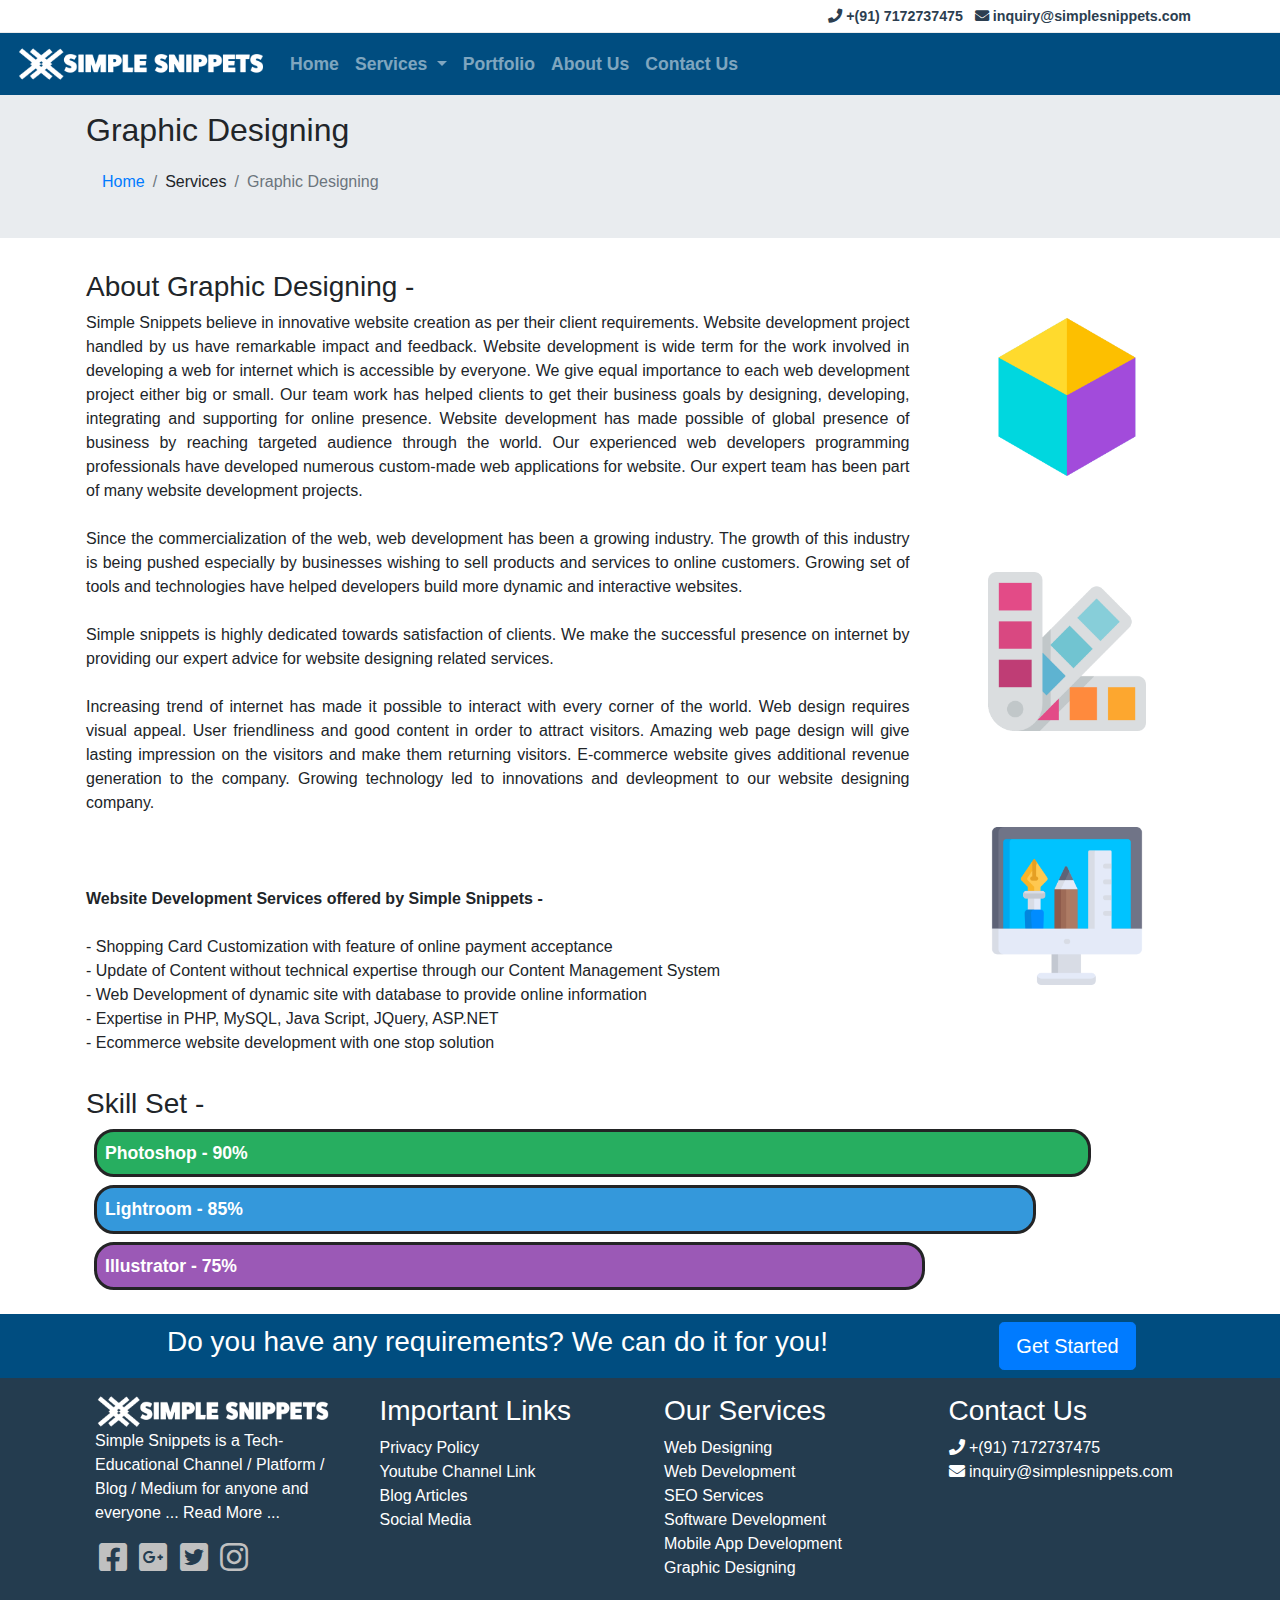
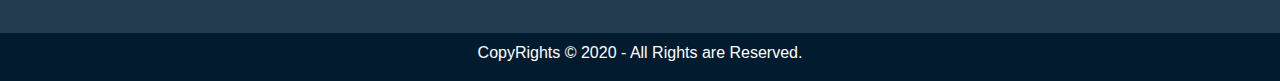
<file: graphicdesign.html>
<!doctype html>
<html lang="en">
  <head>
    <!-- Required meta tags -->
    <meta charset="utf-8">
    <meta name="viewport" content="width=device-width, initial-scale=1, shrink-to-fit=no">

    <!-- Bootstrap CSS -->
    <!-- <link rel="stylesheet" href="https://stackpath.bootstrapcdn.com/bootstrap/4.5.2/css/bootstrap.min.css" integrity="sha384-JcKb8q3iqJ61gNV9KGb8thSsNjpSL0n8PARn9HuZOnIxN0hoP+VmmDGMN5t9UJ0Z" crossorigin="anonymous"> -->

    <link rel="stylesheet" href="Bootstrap/css/bootstrap.min.css">
    <!-- Font Awesome -->
    <link rel="stylesheet" href="fontawesome/css/all.css">

    <!-- External css -->
    <link rel="stylesheet" href="css/style.css">
    
    <title>Graphic Designing - Simple Snippets</title>
  </head>

  <!-- xs < 576 | 576 < sm < 768 | 768 < md < 992 | 992 < lg < 1200 | 1200 < xl -->

  <body>
    <header>
      <div id="topHeader" class="p-1"> <!-- p=padding and m=margin, it is in range from 1-5.We use this for responsive-->
        <div class="container">
          <div class="row">
            <div class="col-12 text-right">
              <a href="tel:+919381437331" class="p-1"> <i class="fa fa-phone"></i> +(91) 7172737475 </a>
              <a href="mailto:aitha.kowshik3@gmail.com" class="p-1"> <i class="fa fa-envelope"></i> inquiry@simplesnippets.com </a>
            </div>
          </div>
        </div>
      </div>
      <div id="bottomHeader">
        <div class="container-fluid">
          <nav class="navbar navbar-dark navbar-expand-lg" style="background-color: #004d80;">
            <a href="" class="navbar-brand"><img src="imgs/Simple Snippets.png" alt="Simple Snippets" width=250px></a>
            <button class="navbar-toggler" data-toggle="collapse" data-target="#navbarToggler" type="button">
              <span class="navbar navbar-toggler-icon"></span>
            </button>
            <div class="collapse navbar-collapse" id="navbarToggler">
              <ul class="navbar-nav">
                <li class="nav-item">
                  <a href="index.html" class="nav-link"> Home </a>
                </li>
                <li class="nav-item dropdown">
                  <a href="#" class="nav-link dropdown-toggle" data-toggle="dropdown" role="button"> Services </a>
                  <div class="dropdown-menu">
                    <a href="webdesigning.html" class="dropdown-item"> Web Designing </a>
                    <a href="webdevelopment.html" class="dropdown-item"> Web Development </a>
                    <a href="seoservices.html" class="dropdown-item"> SEO Services </a>
                    <a href="softwaredevelopment.html" class="dropdown-item"> Software Development </a>
                    <a href="mobileapps.html" class="dropdown-item"> Mobile App Development </a>
                    <div class="dropdown-divider"></div>
                    <a href="graphicdesign.html" class="dropdown-item active"> Graphic Designing </a>
                  </div>
                </li>
                <li class="nav-item">
                  <a href="portfolio.html" class="nav-link"> Portfolio </a>
                </li>
                <li class="nav-item">
                  <a href="aboutus.html" class="nav-link"> About Us </a>
                </li>
                <li class="nav-item">
                  <a href="contactus.html" class="nav-link"> Contact Us </a>
                </li>
              </ul>
            </div>
          </nav>
        </div>
      </div>
    </header>

    <section style="background-color: #e9ecef;">
      <div class="container p-sm-3 p-1 pl-5">
        <div class="row">
          <div class="col-12">
            <h2>Graphic Designing</h2>
            <ol class="breadcrumb">
              <li class="breadcrumb-item"><a href="index.html">Home</a></li>
              <li class="breadcrumb-item">Services</li>
              <li class="breadcrumb-item active">Graphic Designing</li>
            </ol>
          </div>
        </div>
      </div>
    </section>

    <section>
      <div class="container p-sm-3 p-1 mt-1 mt-md-3">
        <div class="row">
          <div class="col-md-9 text-justify">
            <h3> About Graphic Designing - </h3>
            Simple Snippets believe in innovative website creation as per their client requirements. Website development project handled by us have remarkable impact and feedback. Website development is wide term for the work involved in developing a web for internet which is accessible by everyone. We give equal importance to each web development project either big or small. Our team work has helped clients to get their business goals by designing, developing, integrating and supporting for online presence. Website development has made possible of global presence of business by reaching targeted audience through the world. Our experienced web developers programming professionals have developed numerous custom-made web applications for website. Our expert team has been part of many website development projects. <br><br> Since the commercialization of the web, web development has been a growing industry. The growth of this industry is being pushed especially by businesses wishing to sell products and services to online customers. Growing set of tools and technologies have helped developers build more dynamic and interactive websites.  <br><br> Simple snippets is highly dedicated towards satisfaction of clients. We make the successful presence on internet by providing our expert advice for website designing related services. <br><br> Increasing trend of internet has made it possible to interact with every corner of the world. Web design requires visual appeal. User friendliness and good content in order to attract visitors. Amazing web page design will give lasting impression on the visitors and make them returning visitors. E-commerce website gives additional revenue generation to the company. Growing technology led to innovations and devleopment to our website designing company. <br><br> <br><br> <b>Website Development Services offered by Simple Snippets - </b> <br><br>
            - Shopping Card Customization with feature of online payment acceptance <br>
            - Update of Content without technical expertise through our Content Management System <br>
            - Web Development of dynamic site with database to provide online information <br>
            - Expertise in PHP, MySQL, Java Script, JQuery, ASP.NET <br>
            - Ecommerce website development with one stop solution <br>
          </div>
          <div class="col-md-3">
            <img src="imgs/services/graphic-design/graphicdesign1.png" alt="First Image" class="img-fluid p-3 p-md-5">
            <img src="imgs/services/graphic-design/graphicdesign2.png" alt="Second Image" class="img-fluid p-3 p-md-5">
            <img src="imgs/services/graphic-design/graphicdesign3.png" alt="Third Image" class="img-fluid p-3 p-md-5">
          </div>
        </div>
      </div>
    </section>

    <section>
      <div class="container p-3">
        <div class="row">
          <div class="col-md-12">
            <h3>Skill Set -</h3>
            <div class="bar p-2 m-2" style="background-color:#27ae60;width: 90%;">Photoshop - 90%</div>
            <div class="bar p-2 m-2" style="background-color:#3498db;width: 85%;">Lightroom - 85%</div>
            <div class="bar p-2 m-2" style="background-color:#9b59b6;width: 75%;">Illustrator - 75%</div>
         </div>
        </div>
      </div>
    </section>

    <section class="requirements pt-md-2 pb-md-2 pt-3 pb-3">
      <div class="container">
        <div class="row align-items-center text-center">
          <div class="col-md-9"><h3> Do you have any requirements? We can do it for you! </h3></div>
          <div class="col-md-3"><button class="btn btn-primary btn-lg"> Get Started </button></div>
        </div>
      </div>
    </section>

    <footer class="full-footer">
      <div class="container top-footer p-md-3 p-1">
        <div class="row">
          <div class="col-md-3 pl-4 pr-4">
            <img src="imgs/Simple Snippets.png" alt="Simple Snippets" class="img-fluid">
            <p>
              Simple Snippets is a Tech-Educational Channel / Platform / Blog / Medium for anyone and everyone ...
              <a href="#"> Read More ... </a>
            </p>
            <a href="https://www.facebook.com/kowshik.kumar.35977" style="color: silver;" class="p-1"><i class="fab fa-2x fa-facebook-square"></i></a>
            <a href="https://myaccount.google.com/profile?pli=1" style="color: silver;" class="p-1"><i class="fab fa-2x fa-google-plus-square"></i></a>
            <a href="https://twitter.com/?lang=en" style="color: silver;" class="p-1"><i class="fab fa-2x fa-twitter-square"></i></a>
            <a href="https://www.instagram.com/microbot407/?hl=en" style="color: silver;" class="p-1"><i class="fab fa-2x fa-instagram"></i></a>

            <!-- <a href="#" style="color: silver;" class="p-1"><i class="fa fa-2x fa-linkedin-square"></i></a> -->
            <!-- <a href="#" style="color: silver;" class="p-1"><i class="fa fa-2x fa-github-square"></i></a> -->
          </div>
          <div class="col-md-3 pl-4 pr-4">
            <h3>Important Links</h3>
            <a href="#">Privacy Policy</a><br>
            <a href="#">Youtube Channel Link</a><br>
            <a href="#">Blog Articles</a><br>
            <a href="#">Social Media</a>
          </div>
          <div class="col-md-3 pl-4 pr-4">
            <h3>Our Services</h3>
            <a href="webdesigning.html">Web Designing</a><br>
            <a href="webdevelopment.html">Web Development</a><br>
            <a href="seoservices.html">SEO Services</a><br>
            <a href="softwaredevelopment.html">Software Development</a><br>
            <a href="mobileapps.html">Mobile App Development</a><br>
            <a href="graphicdesign.html">Graphic Designing</a>
          </div>
          <div class="col-md-3 pl-4 pr-4">
            <h3>Contact Us</h3>
            <a href="tel:+919381437331"> <i class="fa fa-phone"></i> +(91) 7172737475 </a><br>
            <a href="mailto:aitha.kowshik3@gmail.com"> <i class="fa fa-envelope"></i> inquiry@simplesnippets.com </a><br>
            <div class="embed-responsive embed-responsive-16by9">
            <iframe src="https://www.google.com/maps/embed?pb=!1m18!1m12!1m3!1d3877.548947388383!2d79.27485291414165!3d13.624337603906781!2m3!1f0!2f0!3f0!3m2!1i1024!2i768!4f13.1!3m3!1m2!1s0x3bb2b42787182641%3A0x377da91b20f82580!2sSree%20Vidyanikethan%20Engineering%20College!5e0!3m2!1sen!2sin!4v1600322596391!5m2!1sen!2sin" frameborder="0"></iframe></div>
          </div>
        </div>
      </div>
      <div class="container-fluid bottom-footer">
        <div class="row">
          <div class="col-12 text-center pt-2">
            <p> CopyRights © 2020 - All Rights are Reserved. </p>
          </div>
        </div>
      </div>
    </footer>


    <!-- Optional JavaScript -->
    <!-- jQuery first, then Popper.js, then Bootstrap JS -->
    <!-- <script src="https://code.jquery.com/jquery-3.5.1.slim.min.js" integrity="sha384-DfXdz2htPH0lsSSs5nCTpuj/zy4C+OGpamoFVy38MVBnE+IbbVYUew+OrCXaRkfj" crossorigin="anonymous"></script>
    <script src="https://cdn.jsdelivr.net/npm/popper.js@1.16.1/dist/umd/popper.min.js" integrity="sha384-9/reFTGAW83EW2RDu2S0VKaIzap3H66lZH81PoYlFhbGU+6BZp6G7niu735Sk7lN" crossorigin="anonymous"></script>
    <script src="https://stackpath.bootstrapcdn.com/bootstrap/4.5.2/js/bootstrap.min.js" integrity="sha384-B4gt1jrGC7Jh4AgTPSdUtOBvfO8shuf57BaghqFfPlYxofvL8/KUEfYiJOMMV+rV" crossorigin="anonymous"></script> -->

    <script src="Bootstrap/js/jquery-3.5.1.slim.min.js"></script>
    <script src="Bootstrap/js/popper.min.js"></script>
    <script src="Bootstrap/js/bootstrap.min.js"></script>
  </body>
</html>
</file>
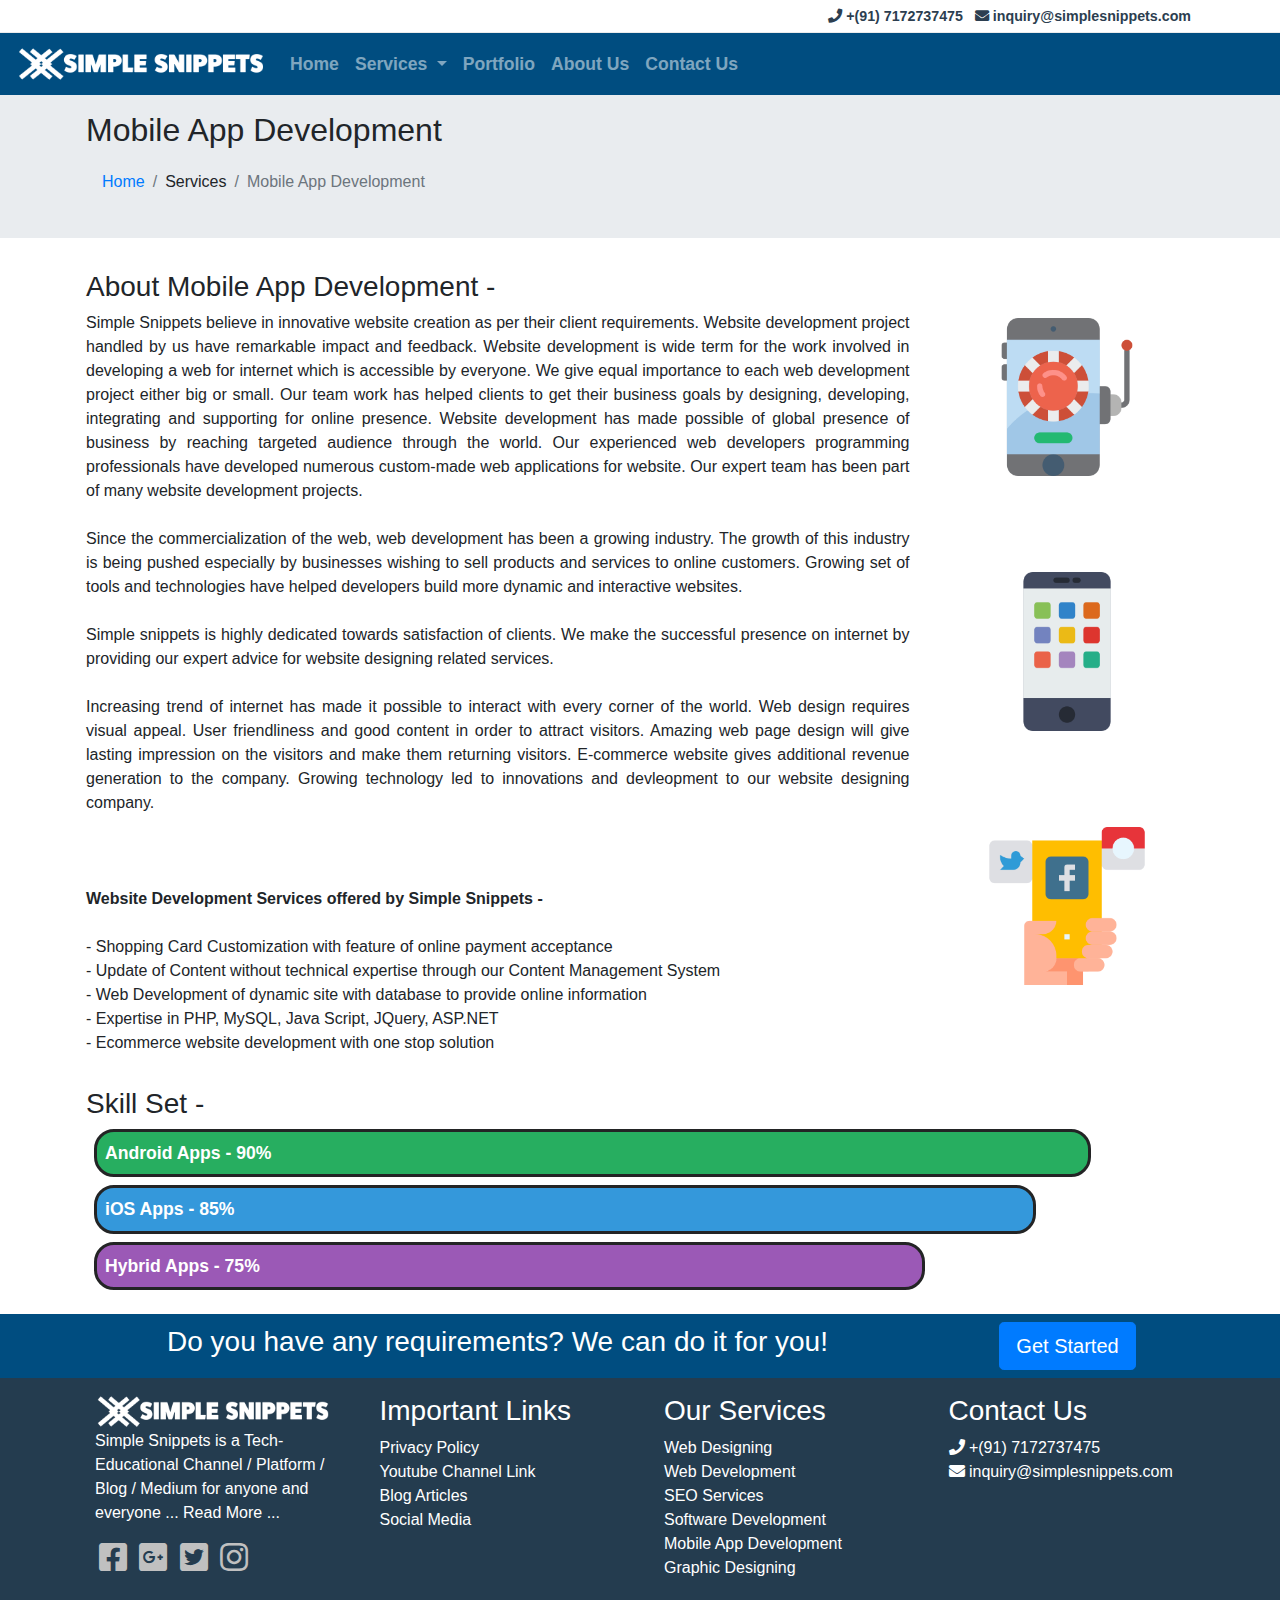
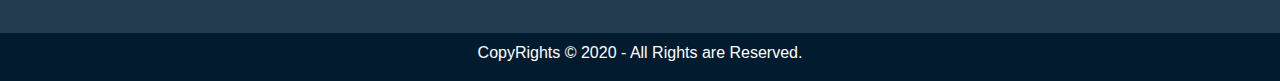
<file: mobileapps.html>
<!doctype html>
<html lang="en">
  <head>
    <!-- Required meta tags -->
    <meta charset="utf-8">
    <meta name="viewport" content="width=device-width, initial-scale=1, shrink-to-fit=no">

    <!-- Bootstrap CSS -->
    <!-- <link rel="stylesheet" href="https://stackpath.bootstrapcdn.com/bootstrap/4.5.2/css/bootstrap.min.css" integrity="sha384-JcKb8q3iqJ61gNV9KGb8thSsNjpSL0n8PARn9HuZOnIxN0hoP+VmmDGMN5t9UJ0Z" crossorigin="anonymous"> -->

    <link rel="stylesheet" href="Bootstrap/css/bootstrap.min.css">
    <!-- Font Awesome -->
    <link rel="stylesheet" href="fontawesome/css/all.css">

    <!-- External css -->
    <link rel="stylesheet" href="css/style.css">
    
    <title>Mobile App Development - Simple Snippets</title>
  </head>

  <!-- xs < 576 | 576 < sm < 768 | 768 < md < 992 | 992 < lg < 1200 | 1200 < xl -->

  <body>
    <header>
      <div id="topHeader" class="p-1"> <!-- p=padding and m=margin, it is in range from 1-5.We use this for responsive-->
        <div class="container">
          <div class="row">
            <div class="col-12 text-right">
              <a href="tel:+919381437331" class="p-1"> <i class="fa fa-phone"></i> +(91) 7172737475 </a>
              <a href="mailto:aitha.kowshik3@gmail.com" class="p-1"> <i class="fa fa-envelope"></i> inquiry@simplesnippets.com </a>
            </div>
          </div>
        </div>
      </div>
      <div id="bottomHeader">
        <div class="container-fluid">
          <nav class="navbar navbar-dark navbar-expand-lg" style="background-color: #004d80;">
            <a href="" class="navbar-brand"><img src="imgs/Simple Snippets.png" alt="Simple Snippets" width=250px></a>
            <button class="navbar-toggler" data-toggle="collapse" data-target="#navbarToggler" type="button">
              <span class="navbar navbar-toggler-icon"></span>
            </button>
            <div class="collapse navbar-collapse" id="navbarToggler">
              <ul class="navbar-nav">
                <li class="nav-item">
                  <a href="index.html" class="nav-link"> Home </a>
                </li>
                <li class="nav-item dropdown">
                  <a href="#" class="nav-link dropdown-toggle" data-toggle="dropdown" role="button"> Services </a>
                  <div class="dropdown-menu">
                    <a href="webdesigning.html" class="dropdown-item"> Web Designing </a>
                    <a href="webdevelopment.html" class="dropdown-item"> Web Development </a>
                    <a href="seoservices.html" class="dropdown-item"> SEO Services </a>
                    <a href="softwaredevelopment.html" class="dropdown-item"> Software Development </a>
                    <a href="mobileapps.html" class="dropdown-item active"> Mobile App Development </a>
                    <div class="dropdown-divider"></div>
                    <a href="graphicdesign.html" class="dropdown-item"> Graphic Designing </a>
                  </div>
                </li>
                <li class="nav-item">
                  <a href="portfolio.html" class="nav-link"> Portfolio </a>
                </li>
                <li class="nav-item">
                  <a href="aboutus.html" class="nav-link"> About Us </a>
                </li>
                <li class="nav-item">
                  <a href="contactus.html" class="nav-link"> Contact Us </a>
                </li>
              </ul>
            </div>
          </nav>
        </div>
      </div>
    </header>

    <section style="background-color: #e9ecef;">
      <div class="container p-sm-3 p-1 pl-5">
        <div class="row">
          <div class="col-12">
            <h2>Mobile App Development</h2>
            <ol class="breadcrumb">
              <li class="breadcrumb-item"><a href="index.html">Home</a></li>
              <li class="breadcrumb-item">Services</li>
              <li class="breadcrumb-item active">Mobile App Development</li>
            </ol>
          </div>
        </div>
      </div>
    </section>

    <section>
      <div class="container p-sm-3 p-1 mt-1 mt-md-3">
        <div class="row">
          <div class="col-md-9 text-justify">
            <h3> About Mobile App Development - </h3>
            Simple Snippets believe in innovative website creation as per their client requirements. Website development project handled by us have remarkable impact and feedback. Website development is wide term for the work involved in developing a web for internet which is accessible by everyone. We give equal importance to each web development project either big or small. Our team work has helped clients to get their business goals by designing, developing, integrating and supporting for online presence. Website development has made possible of global presence of business by reaching targeted audience through the world. Our experienced web developers programming professionals have developed numerous custom-made web applications for website. Our expert team has been part of many website development projects. <br><br> Since the commercialization of the web, web development has been a growing industry. The growth of this industry is being pushed especially by businesses wishing to sell products and services to online customers. Growing set of tools and technologies have helped developers build more dynamic and interactive websites.  <br><br> Simple snippets is highly dedicated towards satisfaction of clients. We make the successful presence on internet by providing our expert advice for website designing related services. <br><br> Increasing trend of internet has made it possible to interact with every corner of the world. Web design requires visual appeal. User friendliness and good content in order to attract visitors. Amazing web page design will give lasting impression on the visitors and make them returning visitors. E-commerce website gives additional revenue generation to the company. Growing technology led to innovations and devleopment to our website designing company. <br><br> <br><br> <b>Website Development Services offered by Simple Snippets - </b> <br><br>
            - Shopping Card Customization with feature of online payment acceptance <br>
            - Update of Content without technical expertise through our Content Management System <br>
            - Web Development of dynamic site with database to provide online information <br>
            - Expertise in PHP, MySQL, Java Script, JQuery, ASP.NET <br>
            - Ecommerce website development with one stop solution <br>
          </div>
          <div class="col-md-3">
            <img src="imgs/services/mobile-dev/m1.png" alt="First Image" class="img-fluid p-3 p-md-5">
            <img src="imgs/services/mobile-dev/m2.png" alt="Second Image" class="img-fluid p-3 p-md-5">
            <img src="imgs/services/mobile-dev/m3.png" alt="Third Image" class="img-fluid p-3 p-md-5">
          </div>
        </div>
      </div>
    </section>

    <section>
      <div class="container p-3">
        <div class="row">
          <div class="col-md-12">
            <h3>Skill Set -</h3>
            <div class="bar p-2 m-2" style="background-color:#27ae60;width: 90%;">Android Apps - 90%</div>
            <div class="bar p-2 m-2" style="background-color:#3498db;width: 85%;">iOS Apps - 85%</div>
            <div class="bar p-2 m-2" style="background-color:#9b59b6;width: 75%;">Hybrid Apps - 75%</div>
          </div>
        </div>
      </div>
    </section>

    <section class="requirements pt-md-2 pb-md-2 pt-3 pb-3">
      <div class="container">
        <div class="row align-items-center text-center">
          <div class="col-md-9"><h3> Do you have any requirements? We can do it for you! </h3></div>
          <div class="col-md-3"><button class="btn btn-primary btn-lg"> Get Started </button></div>
        </div>
      </div>
    </section>

    <footer class="full-footer">
      <div class="container top-footer p-md-3 p-1">
        <div class="row">
          <div class="col-md-3 pl-4 pr-4">
            <img src="imgs/Simple Snippets.png" alt="Simple Snippets" class="img-fluid">
            <p>
              Simple Snippets is a Tech-Educational Channel / Platform / Blog / Medium for anyone and everyone ...
              <a href="#"> Read More ... </a>
            </p>
            <a href="https://www.facebook.com/kowshik.kumar.35977" style="color: silver;" class="p-1"><i class="fab fa-2x fa-facebook-square"></i></a>
            <a href="https://myaccount.google.com/profile?pli=1" style="color: silver;" class="p-1"><i class="fab fa-2x fa-google-plus-square"></i></a>
            <a href="https://twitter.com/?lang=en" style="color: silver;" class="p-1"><i class="fab fa-2x fa-twitter-square"></i></a>
            <a href="https://www.instagram.com/microbot407/?hl=en" style="color: silver;" class="p-1"><i class="fab fa-2x fa-instagram"></i></a>

            <!-- <a href="#" style="color: silver;" class="p-1"><i class="fa fa-2x fa-linkedin-square"></i></a> -->
            <!-- <a href="#" style="color: silver;" class="p-1"><i class="fa fa-2x fa-github-square"></i></a> -->
          </div>
          <div class="col-md-3 pl-4 pr-4">
            <h3>Important Links</h3>
            <a href="#">Privacy Policy</a><br>
            <a href="#">Youtube Channel Link</a><br>
            <a href="#">Blog Articles</a><br>
            <a href="#">Social Media</a>
          </div>
          <div class="col-md-3 pl-4 pr-4">
            <h3>Our Services</h3>
            <a href="webdesigning.html">Web Designing</a><br>
            <a href="webdevelopment.html">Web Development</a><br>
            <a href="seoservices.html">SEO Services</a><br>
            <a href="softwaredevelopment.html">Software Development</a><br>
            <a href="mobileapps.html">Mobile App Development</a><br>
            <a href="graphicdesign.html">Graphic Designing</a>
          </div>
          <div class="col-md-3 pl-4 pr-4">
            <h3>Contact Us</h3>
            <a href="tel:+919381437331"> <i class="fa fa-phone"></i> +(91) 7172737475 </a><br>
            <a href="mailto:aitha.kowshik3@gmail.com"> <i class="fa fa-envelope"></i> inquiry@simplesnippets.com </a><br>
            <div class="embed-responsive embed-responsive-16by9">
            <iframe src="https://www.google.com/maps/embed?pb=!1m18!1m12!1m3!1d3877.548947388383!2d79.27485291414165!3d13.624337603906781!2m3!1f0!2f0!3f0!3m2!1i1024!2i768!4f13.1!3m3!1m2!1s0x3bb2b42787182641%3A0x377da91b20f82580!2sSree%20Vidyanikethan%20Engineering%20College!5e0!3m2!1sen!2sin!4v1600322596391!5m2!1sen!2sin" frameborder="0"></iframe></div>
          </div>
        </div>
      </div>
      <div class="container-fluid bottom-footer">
        <div class="row">
          <div class="col-12 text-center pt-2">
            <p> CopyRights © 2020 - All Rights are Reserved. </p>
          </div>
        </div>
      </div>
    </footer>


    <!-- Optional JavaScript -->
    <!-- jQuery first, then Popper.js, then Bootstrap JS -->
    <!-- <script src="https://code.jquery.com/jquery-3.5.1.slim.min.js" integrity="sha384-DfXdz2htPH0lsSSs5nCTpuj/zy4C+OGpamoFVy38MVBnE+IbbVYUew+OrCXaRkfj" crossorigin="anonymous"></script>
    <script src="https://cdn.jsdelivr.net/npm/popper.js@1.16.1/dist/umd/popper.min.js" integrity="sha384-9/reFTGAW83EW2RDu2S0VKaIzap3H66lZH81PoYlFhbGU+6BZp6G7niu735Sk7lN" crossorigin="anonymous"></script>
    <script src="https://stackpath.bootstrapcdn.com/bootstrap/4.5.2/js/bootstrap.min.js" integrity="sha384-B4gt1jrGC7Jh4AgTPSdUtOBvfO8shuf57BaghqFfPlYxofvL8/KUEfYiJOMMV+rV" crossorigin="anonymous"></script> -->

    <script src="Bootstrap/js/jquery-3.5.1.slim.min.js"></script>
    <script src="Bootstrap/js/popper.min.js"></script>
    <script src="Bootstrap/js/bootstrap.min.js"></script>
  </body>
</html>
</file>
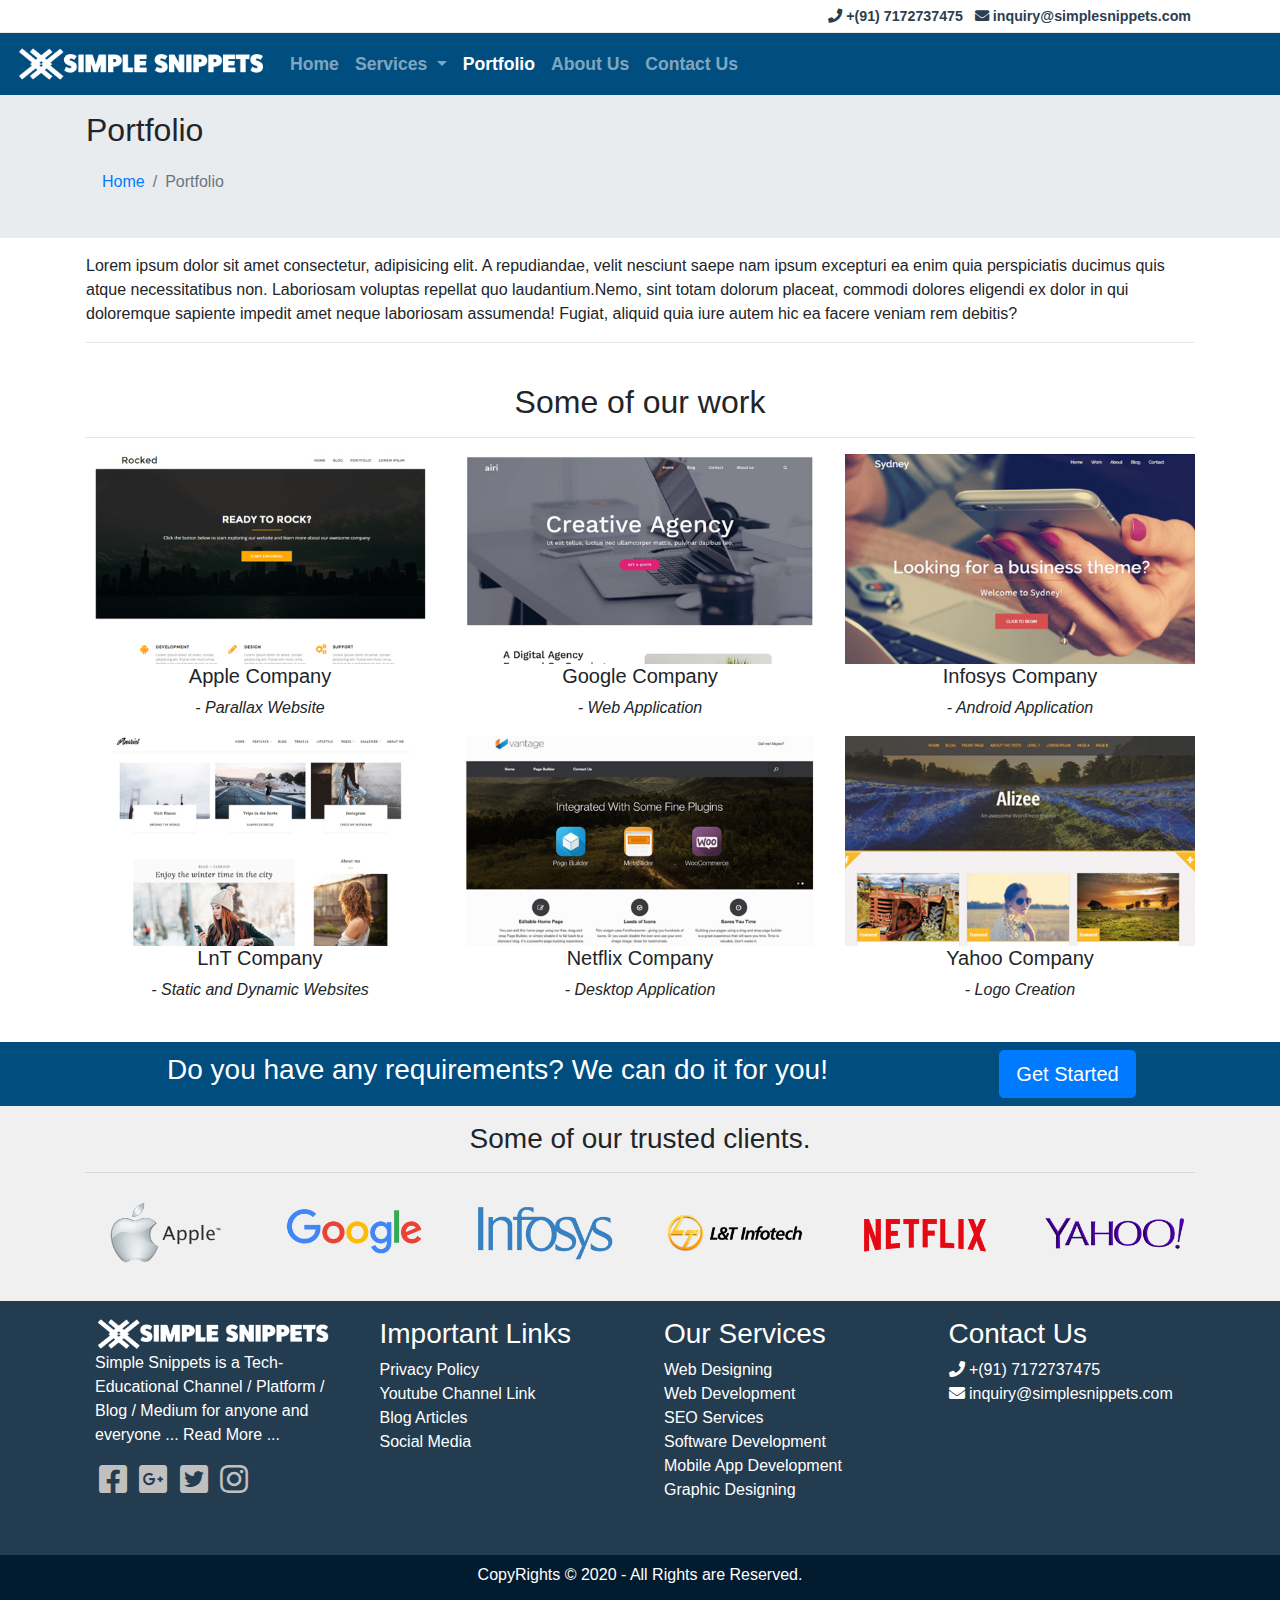
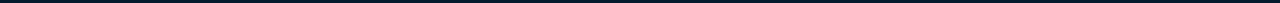
<file: portfolio.html>
<!doctype html>
<html lang="en">
  <head>
    <!-- Required meta tags -->
    <meta charset="utf-8">
    <meta name="viewport" content="width=device-width, initial-scale=1, shrink-to-fit=no">

    <!-- Bootstrap CSS -->
    <!-- <link rel="stylesheet" href="https://stackpath.bootstrapcdn.com/bootstrap/4.5.2/css/bootstrap.min.css" integrity="sha384-JcKb8q3iqJ61gNV9KGb8thSsNjpSL0n8PARn9HuZOnIxN0hoP+VmmDGMN5t9UJ0Z" crossorigin="anonymous"> -->

    <link rel="stylesheet" href="Bootstrap/css/bootstrap.min.css">
    <!-- Font Awesome -->
    <link rel="stylesheet" href="fontawesome/css/all.css">

    <!-- External css -->
    <link rel="stylesheet" href="css/style.css">
    
    <title>Portfolio - Simple Snippets</title>
  </head>
  
  <!-- xs < 576 | 576 < sm < 768 | 768 < md < 992 | 992 < lg < 1200 | 1200 < xl -->

  <body>
    <header>
      <div id="topHeader" class="p-1"> <!-- p=padding and m=margin, it is in range from 1-5.We use this for responsive-->
        <div class="container">
          <div class="row">
            <div class="col-12 text-right">
              <a href="tel:+919381437331" class="p-1"> <i class="fa fa-phone"></i> +(91) 7172737475 </a>
              <a href="mailto:aitha.kowshik3@gmail.com" class="p-1"> <i class="fa fa-envelope"></i> inquiry@simplesnippets.com </a>
            </div>
          </div>
        </div>
      </div>
      <div id="bottomHeader">
        <div class="container-fluid">
          <nav class="navbar navbar-dark navbar-expand-lg" style="background-color: #004d80;">
            <a href="" class="navbar-brand"><img src="imgs/Simple Snippets.png" alt="Simple Snippets" width=250px></a>
            <button class="navbar-toggler" data-toggle="collapse" data-target="#navbarToggler" type="button">
              <span class="navbar navbar-toggler-icon"></span>
            </button>
            <div class="collapse navbar-collapse" id="navbarToggler">
              <ul class="navbar-nav">
                <li class="nav-item">
                  <a href="index.html" class="nav-link"> Home </a>
                </li>
                <li class="nav-item dropdown">
                  <a href="#" class="nav-link dropdown-toggle" data-toggle="dropdown" role="button"> Services </a>
                  <div class="dropdown-menu">
                    <a href="webdesigning.html" class="dropdown-item"> Web Designing </a>
                    <a href="webdevelopment.html" class="dropdown-item"> Web Development </a>
                    <a href="seoservices.html" class="dropdown-item"> SEO Services </a>
                    <a href="softwaredevelopment.html" class="dropdown-item"> Software Development </a>
                    <a href="mobileapps.html" class="dropdown-item"> Mobile App Development </a>
                    <div class="dropdown-divider"></div>
                    <a href="graphicdesign.html" class="dropdown-item"> Graphic Designing </a>
                  </div>
                </li>
                <li class="nav-item">
                  <a href="portfolio.html" class="nav-link active"> Portfolio </a>
                </li>
                <li class="nav-item">
                  <a href="aboutus.html" class="nav-link"> About Us </a>
                </li>
                <li class="nav-item">
                  <a href="contactus.html" class="nav-link"> Contact Us </a>
                </li>
              </ul>
            </div>
          </nav>
        </div>
      </div>
    </header>

    <section style="background-color: #e9ecef;">
      <div class="container p-sm-3 p-1 pl-5">
        <div class="row">
          <div class="col-12">
            <h2>Portfolio</h2>
            <ol class="breadcrumb">
              <li class="breadcrumb-item"><a href="index.html">Home</a></li>
              <li class="breadcrumb-item active">Portfolio</li>
            </ol>
          </div>
        </div>
      </div>
    </section>

    <section>
      <div class="container p-sm-3 p-1">
        <div class="row">
          <div class="col-12">
            <p>Lorem ipsum dolor sit amet consectetur, adipisicing elit. A repudiandae, velit nesciunt saepe nam ipsum excepturi ea enim quia perspiciatis ducimus quis atque necessitatibus non. Laboriosam voluptas repellat quo laudantium.Nemo, sint totam dolorum placeat, commodi dolores eligendi ex dolor in qui doloremque sapiente impedit amet neque laboriosam assumenda! Fugiat, aliquid quia iure autem hic ea facere veniam rem debitis?</p><hr>
          </div>
        </div>
      </div>
    </section>

    <section>
      <div class="container pt-2 pb-4">
        <div class="row">
          <div class="col-12 text-center">
            <h2>Some of our work</h2><hr>
          </div>
          <div class="col-md-4">
            <img src="imgs/portfolio/website1.jpg" alt="Website 1" class="img-fluid">
            <div class="text-center">
              <h5> Apple Company </h5>
              <p><i> - Parallax Website</i></p>
            </div>
          </div>
          <div class="col-md-4">
            <img src="imgs/portfolio/website2.jpg" alt="Website 2" class="img-fluid">
            <div class="text-center">
              <h5> Google Company </h5>
              <p><i> - Web Application </i></p>
            </div>
          </div>
          <div class="col-md-4">
            <img src="imgs/portfolio/website3.jpg" alt="Website 3" class="img-fluid">
            <div class="text-center">
              <h5> Infosys Company </h5>
              <p><i> - Android Application </i></p>
            </div>
          </div>
        </div>
        <div class="row">
          <div class="col-md-4">
            <img src="imgs/portfolio/website4.jpg" alt="Website 4" class="img-fluid">
            <div class="text-center">
              <h5> LnT Company </h5>
              <p><i> - Static and Dynamic Websites </i></p>
            </div>
          </div>
          <div class="col-md-4">
            <img src="imgs/portfolio/website5.jpg" alt="Website 5" class="img-fluid">
            <div class="text-center">
              <h5> Netflix Company </h5>
              <p><i> - Desktop Application </i></p>
            </div>
          </div>
          <div class="col-md-4">
            <img src="imgs/portfolio/website6.jpg" alt="Website 6" class="img-fluid">
            <div class="text-center">
              <h5> Yahoo Company </h5>
              <p><i> - Logo Creation </i></p>
            </div>
          </div>
        </div>
      </div>
    </section>

    <section class="requirements pt-md-2 pb-md-2 pt-3 pb-3">
      <div class="container">
        <div class="row align-items-center text-center">
          <div class="col-md-9"><h3> Do you have any requirements? We can do it for you! </h3></div>
          <div class="col-md-3"><button class="btn btn-primary btn-lg"> Get Started </button></div>
        </div>
      </div>
    </section>

    <section class="pt-3 pb-4 clients">
      <div class="container">
        <div class="row">
          <div class="col-12 text-center"><h3> Some of our trusted clients. </h3><hr></div>
        </div>
        <div class="row">
          <div class="col-md-2 col-6">
            <img src="imgs/clients/apple.png" alt="apple" class="img-fluid p-2">
          </div>
          <div class="col-md-2 col-6">
            <img src="imgs/clients/google.png" alt="google" class="img-fluid p-2">
          </div>
          <div class="col-md-2 col-6">
            <img src="imgs/clients/infosys.png" alt="infosys" class="img-fluid p-2">
          </div>
          <div class="col-md-2 col-6">
            <img src="imgs/clients/lnt.png" alt="LnT" class="img-fluid p-2">
          </div>
          <div class="col-md-2 col-6">
            <img src="imgs/clients/netflix1.png" alt="netflix" class="img-fluid p-2">
          </div>
          <div class="col-md-2 col-6">
            <img src="imgs/clients/yahoo.png" alt="yahoo" class="img-fluid p-2">
          </div>
        </div>

      </div>
    </section>

    <footer class="full-footer">
      <div class="container top-footer p-md-3 p-1">
        <div class="row">
          <div class="col-md-3 pl-4 pr-4">
            <img src="imgs/Simple Snippets.png" alt="Simple Snippets" class="img-fluid">
            <p>
              Simple Snippets is a Tech-Educational Channel / Platform / Blog / Medium for anyone and everyone ...
              <a href="#"> Read More ... </a>
            </p>
            <a href="https://www.facebook.com/kowshik.kumar.35977" style="color: silver;" class="p-1"><i class="fab fa-2x fa-facebook-square"></i></a>
            <a href="https://myaccount.google.com/profile?pli=1" style="color: silver;" class="p-1"><i class="fab fa-2x fa-google-plus-square"></i></a>
            <a href="https://twitter.com/?lang=en" style="color: silver;" class="p-1"><i class="fab fa-2x fa-twitter-square"></i></a>
            <a href="https://www.instagram.com/microbot407/?hl=en" style="color: silver;" class="p-1"><i class="fab fa-2x fa-instagram"></i></a>

            <!-- <a href="#" style="color: silver;" class="p-1"><i class="fa fa-2x fa-linkedin-square"></i></a> -->
            <!-- <a href="#" style="color: silver;" class="p-1"><i class="fa fa-2x fa-github-square"></i></a> -->
          </div>
          <div class="col-md-3 pl-4 pr-4">
            <h3>Important Links</h3>
            <a href="#">Privacy Policy</a><br>
            <a href="#">Youtube Channel Link</a><br>
            <a href="#">Blog Articles</a><br>
            <a href="#">Social Media</a>
          </div>
          <div class="col-md-3 pl-4 pr-4">
            <h3>Our Services</h3>
            <a href="webdesigning.html">Web Designing</a><br>
            <a href="webdevelopment.html">Web Development</a><br>
            <a href="seoservices.html">SEO Services</a><br>
            <a href="softwaredevelopment.html">Software Development</a><br>
            <a href="mobileapps.html">Mobile App Development</a><br>
            <a href="graphicdesign.html">Graphic Designing</a>
          </div>
          <div class="col-md-3 pl-4 pr-4">
            <h3>Contact Us</h3>
            <a href="tel:+919381437331"> <i class="fa fa-phone"></i> +(91) 7172737475 </a><br>
            <a href="mailto:aitha.kowshik3@gmail.com"> <i class="fa fa-envelope"></i> inquiry@simplesnippets.com </a><br>
            <div class="embed-responsive embed-responsive-16by9">
            <iframe src="https://www.google.com/maps/embed?pb=!1m18!1m12!1m3!1d3877.548947388383!2d79.27485291414165!3d13.624337603906781!2m3!1f0!2f0!3f0!3m2!1i1024!2i768!4f13.1!3m3!1m2!1s0x3bb2b42787182641%3A0x377da91b20f82580!2sSree%20Vidyanikethan%20Engineering%20College!5e0!3m2!1sen!2sin!4v1600322596391!5m2!1sen!2sin" frameborder="0"></iframe></div>
          </div>
        </div>
      </div>
      <div class="container-fluid bottom-footer">
        <div class="row">
          <div class="col-12 text-center pt-2">
            <p> CopyRights © 2020 - All Rights are Reserved. </p>
          </div>
        </div>
      </div>
    </footer>


    <!-- Optional JavaScript -->
    <!-- jQuery first, then Popper.js, then Bootstrap JS -->
    <!-- <script src="https://code.jquery.com/jquery-3.5.1.slim.min.js" integrity="sha384-DfXdz2htPH0lsSSs5nCTpuj/zy4C+OGpamoFVy38MVBnE+IbbVYUew+OrCXaRkfj" crossorigin="anonymous"></script>
    <script src="https://cdn.jsdelivr.net/npm/popper.js@1.16.1/dist/umd/popper.min.js" integrity="sha384-9/reFTGAW83EW2RDu2S0VKaIzap3H66lZH81PoYlFhbGU+6BZp6G7niu735Sk7lN" crossorigin="anonymous"></script>
    <script src="https://stackpath.bootstrapcdn.com/bootstrap/4.5.2/js/bootstrap.min.js" integrity="sha384-B4gt1jrGC7Jh4AgTPSdUtOBvfO8shuf57BaghqFfPlYxofvL8/KUEfYiJOMMV+rV" crossorigin="anonymous"></script> -->

    <script src="Bootstrap/js/jquery-3.5.1.slim.min.js"></script>
    <script src="Bootstrap/js/popper.min.js"></script>
    <script src="Bootstrap/js/bootstrap.min.js"></script>
  </body>
</html>
</file>
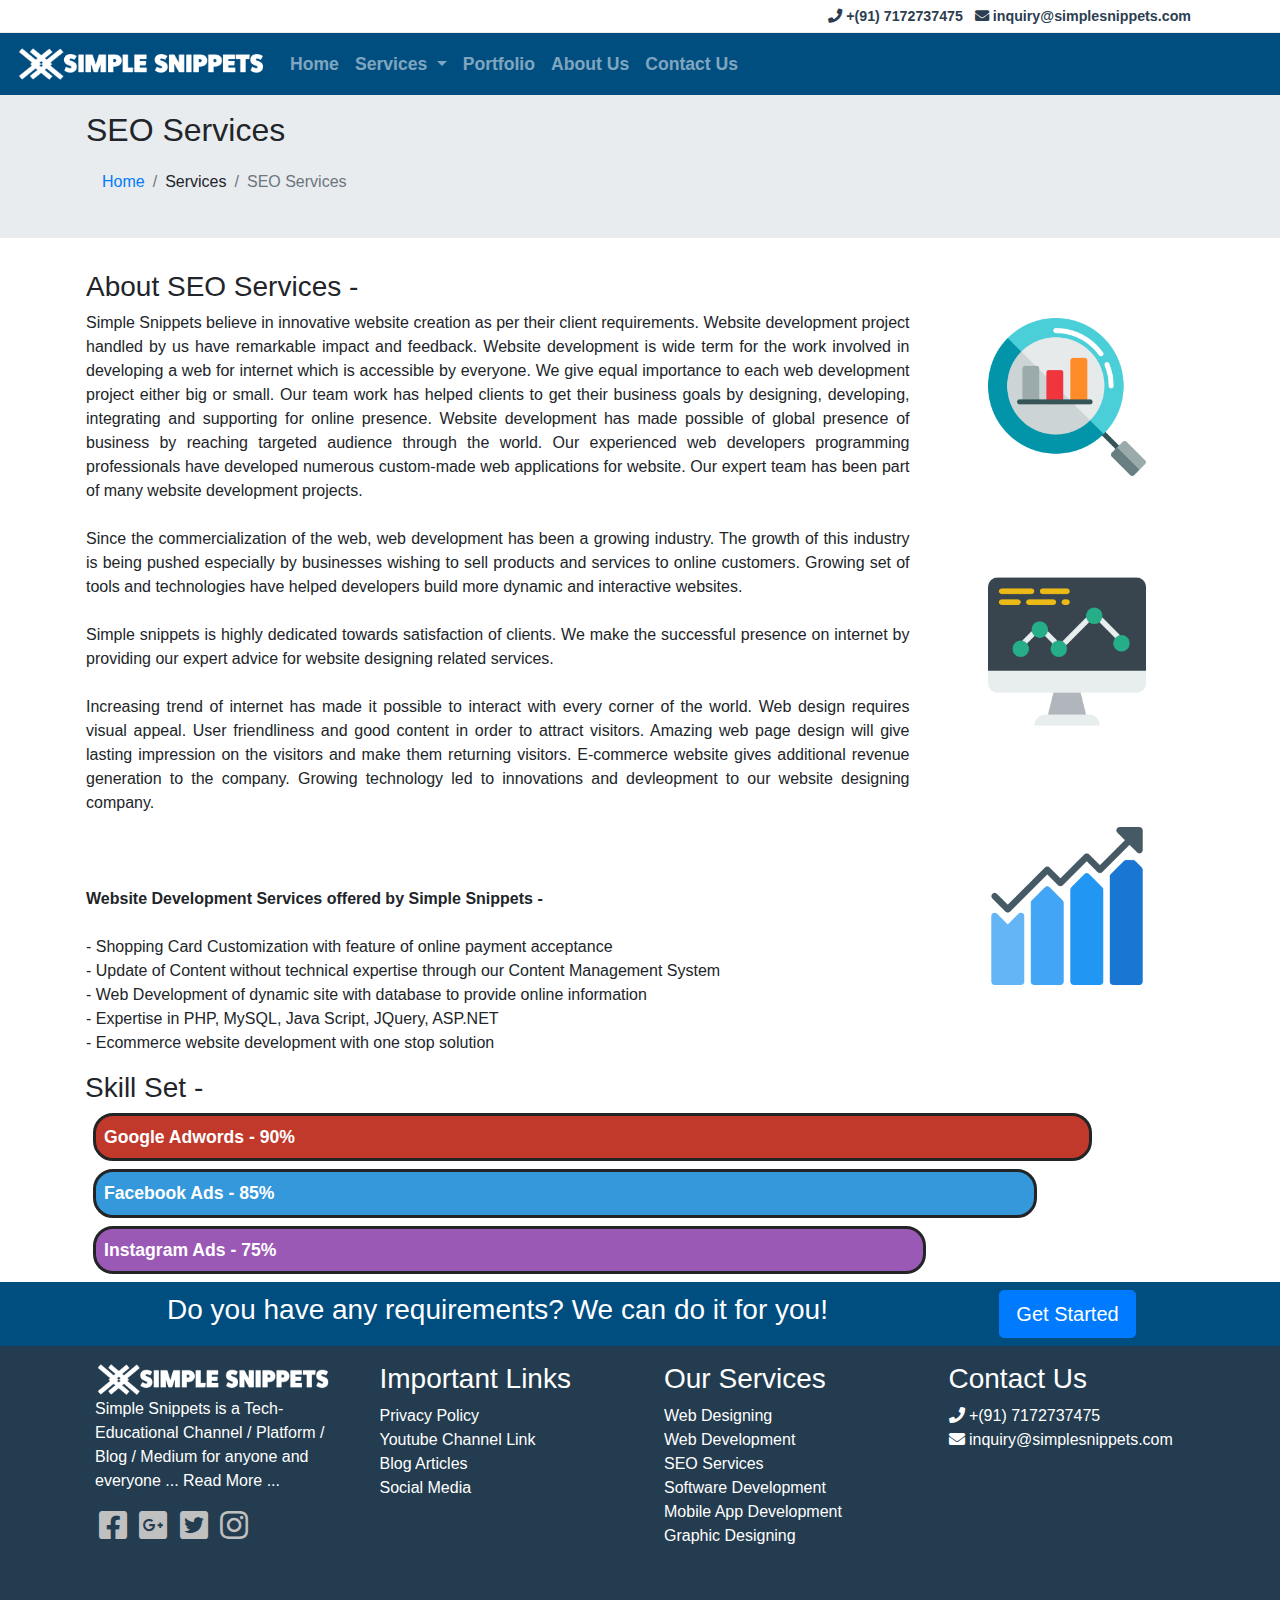
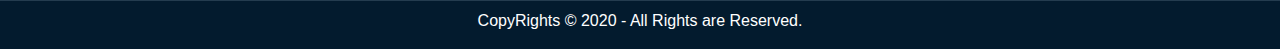
<file: seoservices.html>
<!doctype html>
<html lang="en">
  <head>
    <!-- Required meta tags -->
    <meta charset="utf-8">
    <meta name="viewport" content="width=device-width, initial-scale=1, shrink-to-fit=no">

    <!-- Bootstrap CSS -->
    <!-- <link rel="stylesheet" href="https://stackpath.bootstrapcdn.com/bootstrap/4.5.2/css/bootstrap.min.css" integrity="sha384-JcKb8q3iqJ61gNV9KGb8thSsNjpSL0n8PARn9HuZOnIxN0hoP+VmmDGMN5t9UJ0Z" crossorigin="anonymous"> -->

    <link rel="stylesheet" href="Bootstrap/css/bootstrap.min.css">
    <!-- Font Awesome -->
    <link rel="stylesheet" href="fontawesome/css/all.css">

    <!-- External css -->
    <link rel="stylesheet" href="css/style.css">
    
    <title>SEO Services - Simple Snippets</title>
  </head>

  <!-- xs < 576 | 576 < sm < 768 | 768 < md < 992 | 992 < lg < 1200 | 1200 < xl -->

  <body>
    <header>
      <div id="topHeader" class="p-1"> <!-- p=padding and m=margin, it is in range from 1-5.We use this for responsive-->
        <div class="container">
          <div class="row">
            <div class="col-12 text-right">
              <a href="tel:+919381437331" class="p-1"> <i class="fa fa-phone"></i> +(91) 7172737475 </a>
              <a href="mailto:aitha.kowshik3@gmail.com" class="p-1"> <i class="fa fa-envelope"></i> inquiry@simplesnippets.com </a>
            </div>
          </div>
        </div>
      </div>
      <div id="bottomHeader">
        <div class="container-fluid">
          <nav class="navbar navbar-dark navbar-expand-lg" style="background-color: #004d80;">
            <a href="" class="navbar-brand"><img src="imgs/Simple Snippets.png" alt="Simple Snippets" width=250px></a>
            <button class="navbar-toggler" data-toggle="collapse" data-target="#navbarToggler" type="button">
              <span class="navbar navbar-toggler-icon"></span>
            </button>
            <div class="collapse navbar-collapse" id="navbarToggler">
              <ul class="navbar-nav">
                <li class="nav-item">
                  <a href="index.html" class="nav-link"> Home </a>
                </li>
                <li class="nav-item dropdown">
                  <a href="#" class="nav-link dropdown-toggle" data-toggle="dropdown" role="button"> Services </a>
                  <div class="dropdown-menu">
                    <a href="webdesigning.html" class="dropdown-item"> Web Designing </a>
                    <a href="webdevelopment.html" class="dropdown-item"> Web Development </a>
                    <a href="seoservices.html" class="dropdown-item active"> SEO Services </a>
                    <a href="softwaredevelopment.html" class="dropdown-item"> Software Development </a>
                    <a href="mobileapps.html" class="dropdown-item"> Mobile App Development </a>
                    <div class="dropdown-divider"></div>
                    <a href="graphicdesign.html" class="dropdown-item"> Graphic Designing </a>
                  </div>
                </li>
                <li class="nav-item">
                  <a href="portfolio.html" class="nav-link"> Portfolio </a>
                </li>
                <li class="nav-item">
                  <a href="aboutus.html" class="nav-link"> About Us </a>
                </li>
                <li class="nav-item">
                  <a href="contactus.html" class="nav-link"> Contact Us </a>
                </li>
              </ul>
            </div>
          </nav>
        </div>
      </div>
    </header>

    <section style="background-color: #e9ecef;">
      <div class="container p-sm-3 p-1 pl-5">
        <div class="row">
          <div class="col-12">
            <h2>SEO Services</h2>
            <ol class="breadcrumb">
              <li class="breadcrumb-item"><a href="index.html">Home</a></li>
              <li class="breadcrumb-item">Services</li>
              <li class="breadcrumb-item active">SEO Services</li>
            </ol>
          </div>
        </div>
      </div>
    </section>

    <section>
      <div class="container p-sm-3 p-1 mt-1 mt-md-3">
        <div class="row">
          <div class="col-md-9 text-justify">
            <h3> About SEO Services - </h3>
            Simple Snippets believe in innovative website creation as per their client requirements. Website development project handled by us have remarkable impact and feedback. Website development is wide term for the work involved in developing a web for internet which is accessible by everyone. We give equal importance to each web development project either big or small. Our team work has helped clients to get their business goals by designing, developing, integrating and supporting for online presence. Website development has made possible of global presence of business by reaching targeted audience through the world. Our experienced web developers programming professionals have developed numerous custom-made web applications for website. Our expert team has been part of many website development projects. <br><br> Since the commercialization of the web, web development has been a growing industry. The growth of this industry is being pushed especially by businesses wishing to sell products and services to online customers. Growing set of tools and technologies have helped developers build more dynamic and interactive websites.  <br><br> Simple snippets is highly dedicated towards satisfaction of clients. We make the successful presence on internet by providing our expert advice for website designing related services. <br><br> Increasing trend of internet has made it possible to interact with every corner of the world. Web design requires visual appeal. User friendliness and good content in order to attract visitors. Amazing web page design will give lasting impression on the visitors and make them returning visitors. E-commerce website gives additional revenue generation to the company. Growing technology led to innovations and devleopment to our website designing company. <br><br> <br><br> <b>Website Development Services offered by Simple Snippets - </b> <br><br>
            - Shopping Card Customization with feature of online payment acceptance <br>
            - Update of Content without technical expertise through our Content Management System <br>
            - Web Development of dynamic site with database to provide online information <br>
            - Expertise in PHP, MySQL, Java Script, JQuery, ASP.NET <br>
            - Ecommerce website development with one stop solution <br>
          </div>
          <div class="col-md-3">
            <img src="imgs/services/seo-services/seo1.png" alt="First Image" class="img-fluid p-3 p-md-5">
            <img src="imgs/services/seo-services/seo2.png" alt="Second Image" class="img-fluid p-3 p-md-5">
            <img src="imgs/services/seo-services/seo3.png" alt="Third Image" class="img-fluid p-3 p-md-5">
          </div>
        </div>
      </div>
    </section>

    <section>
      <div class="container">
          <div class="row">
            <div class="col-md-12">
              <h3>Skill Set -</h3>
              <div class="bar p-2 m-2" style="background-color:#c0392b;width: 90%;">Google Adwords - 90%</div>
              <div class="bar p-2 m-2" style="background-color:#3498db;width: 85%;">Facebook Ads - 85%</div>
              <div class="bar p-2 m-2" style="background-color:#9b59b6;width: 75%;">Instagram Ads - 75%</div>
            </div>
          </div>
      </div>
    </section>

    <section class="requirements pt-md-2 pb-md-2 pt-3 pb-3">
      <div class="container">
        <div class="row align-items-center text-center">
          <div class="col-md-9"><h3> Do you have any requirements? We can do it for you! </h3></div>
          <div class="col-md-3"><button class="btn btn-primary btn-lg"> Get Started </button></div>
        </div>
      </div>
    </section>

    <footer class="full-footer">
      <div class="container top-footer p-md-3 p-1">
        <div class="row">
          <div class="col-md-3 pl-4 pr-4">
            <img src="imgs/Simple Snippets.png" alt="Simple Snippets" class="img-fluid">
            <p>
              Simple Snippets is a Tech-Educational Channel / Platform / Blog / Medium for anyone and everyone ...
              <a href="#"> Read More ... </a>
            </p>
            <a href="https://www.facebook.com/kowshik.kumar.35977" style="color: silver;" class="p-1"><i class="fab fa-2x fa-facebook-square"></i></a>
            <a href="https://myaccount.google.com/profile?pli=1" style="color: silver;" class="p-1"><i class="fab fa-2x fa-google-plus-square"></i></a>
            <a href="https://twitter.com/?lang=en" style="color: silver;" class="p-1"><i class="fab fa-2x fa-twitter-square"></i></a>
            <a href="https://www.instagram.com/microbot407/?hl=en" style="color: silver;" class="p-1"><i class="fab fa-2x fa-instagram"></i></a>

            <!-- <a href="#" style="color: silver;" class="p-1"><i class="fa fa-2x fa-linkedin-square"></i></a> -->
            <!-- <a href="#" style="color: silver;" class="p-1"><i class="fa fa-2x fa-github-square"></i></a> -->
          </div>
          <div class="col-md-3 pl-4 pr-4">
            <h3>Important Links</h3>
            <a href="#">Privacy Policy</a><br>
            <a href="#">Youtube Channel Link</a><br>
            <a href="#">Blog Articles</a><br>
            <a href="#">Social Media</a>
          </div>
          <div class="col-md-3 pl-4 pr-4">
            <h3>Our Services</h3>
            <a href="webdesigning.html">Web Designing</a><br>
            <a href="webdevelopment.html">Web Development</a><br>
            <a href="seoservices.html">SEO Services</a><br>
            <a href="softwaredevelopment.html">Software Development</a><br>
            <a href="mobileapps.html">Mobile App Development</a><br>
            <a href="graphicdesign.html">Graphic Designing</a>
          </div>
          <div class="col-md-3 pl-4 pr-4">
            <h3>Contact Us</h3>
            <a href="tel:+919381437331"> <i class="fa fa-phone"></i> +(91) 7172737475 </a><br>
            <a href="mailto:aitha.kowshik3@gmail.com"> <i class="fa fa-envelope"></i> inquiry@simplesnippets.com </a><br>
            <div class="embed-responsive embed-responsive-16by9">
            <iframe src="https://www.google.com/maps/embed?pb=!1m18!1m12!1m3!1d3877.548947388383!2d79.27485291414165!3d13.624337603906781!2m3!1f0!2f0!3f0!3m2!1i1024!2i768!4f13.1!3m3!1m2!1s0x3bb2b42787182641%3A0x377da91b20f82580!2sSree%20Vidyanikethan%20Engineering%20College!5e0!3m2!1sen!2sin!4v1600322596391!5m2!1sen!2sin" frameborder="0"></iframe></div>
          </div>
        </div>
      </div>
      <div class="container-fluid bottom-footer">
        <div class="row">
          <div class="col-12 text-center pt-2">
            <p> CopyRights © 2020 - All Rights are Reserved. </p>
          </div>
        </div>
      </div>
    </footer>


    <!-- Optional JavaScript -->
    <!-- jQuery first, then Popper.js, then Bootstrap JS -->
    <!-- <script src="https://code.jquery.com/jquery-3.5.1.slim.min.js" integrity="sha384-DfXdz2htPH0lsSSs5nCTpuj/zy4C+OGpamoFVy38MVBnE+IbbVYUew+OrCXaRkfj" crossorigin="anonymous"></script>
    <script src="https://cdn.jsdelivr.net/npm/popper.js@1.16.1/dist/umd/popper.min.js" integrity="sha384-9/reFTGAW83EW2RDu2S0VKaIzap3H66lZH81PoYlFhbGU+6BZp6G7niu735Sk7lN" crossorigin="anonymous"></script>
    <script src="https://stackpath.bootstrapcdn.com/bootstrap/4.5.2/js/bootstrap.min.js" integrity="sha384-B4gt1jrGC7Jh4AgTPSdUtOBvfO8shuf57BaghqFfPlYxofvL8/KUEfYiJOMMV+rV" crossorigin="anonymous"></script> -->

    <script src="Bootstrap/js/jquery-3.5.1.slim.min.js"></script>
    <script src="Bootstrap/js/popper.min.js"></script>
    <script src="Bootstrap/js/bootstrap.min.js"></script>
  </body>
</html>
</file>
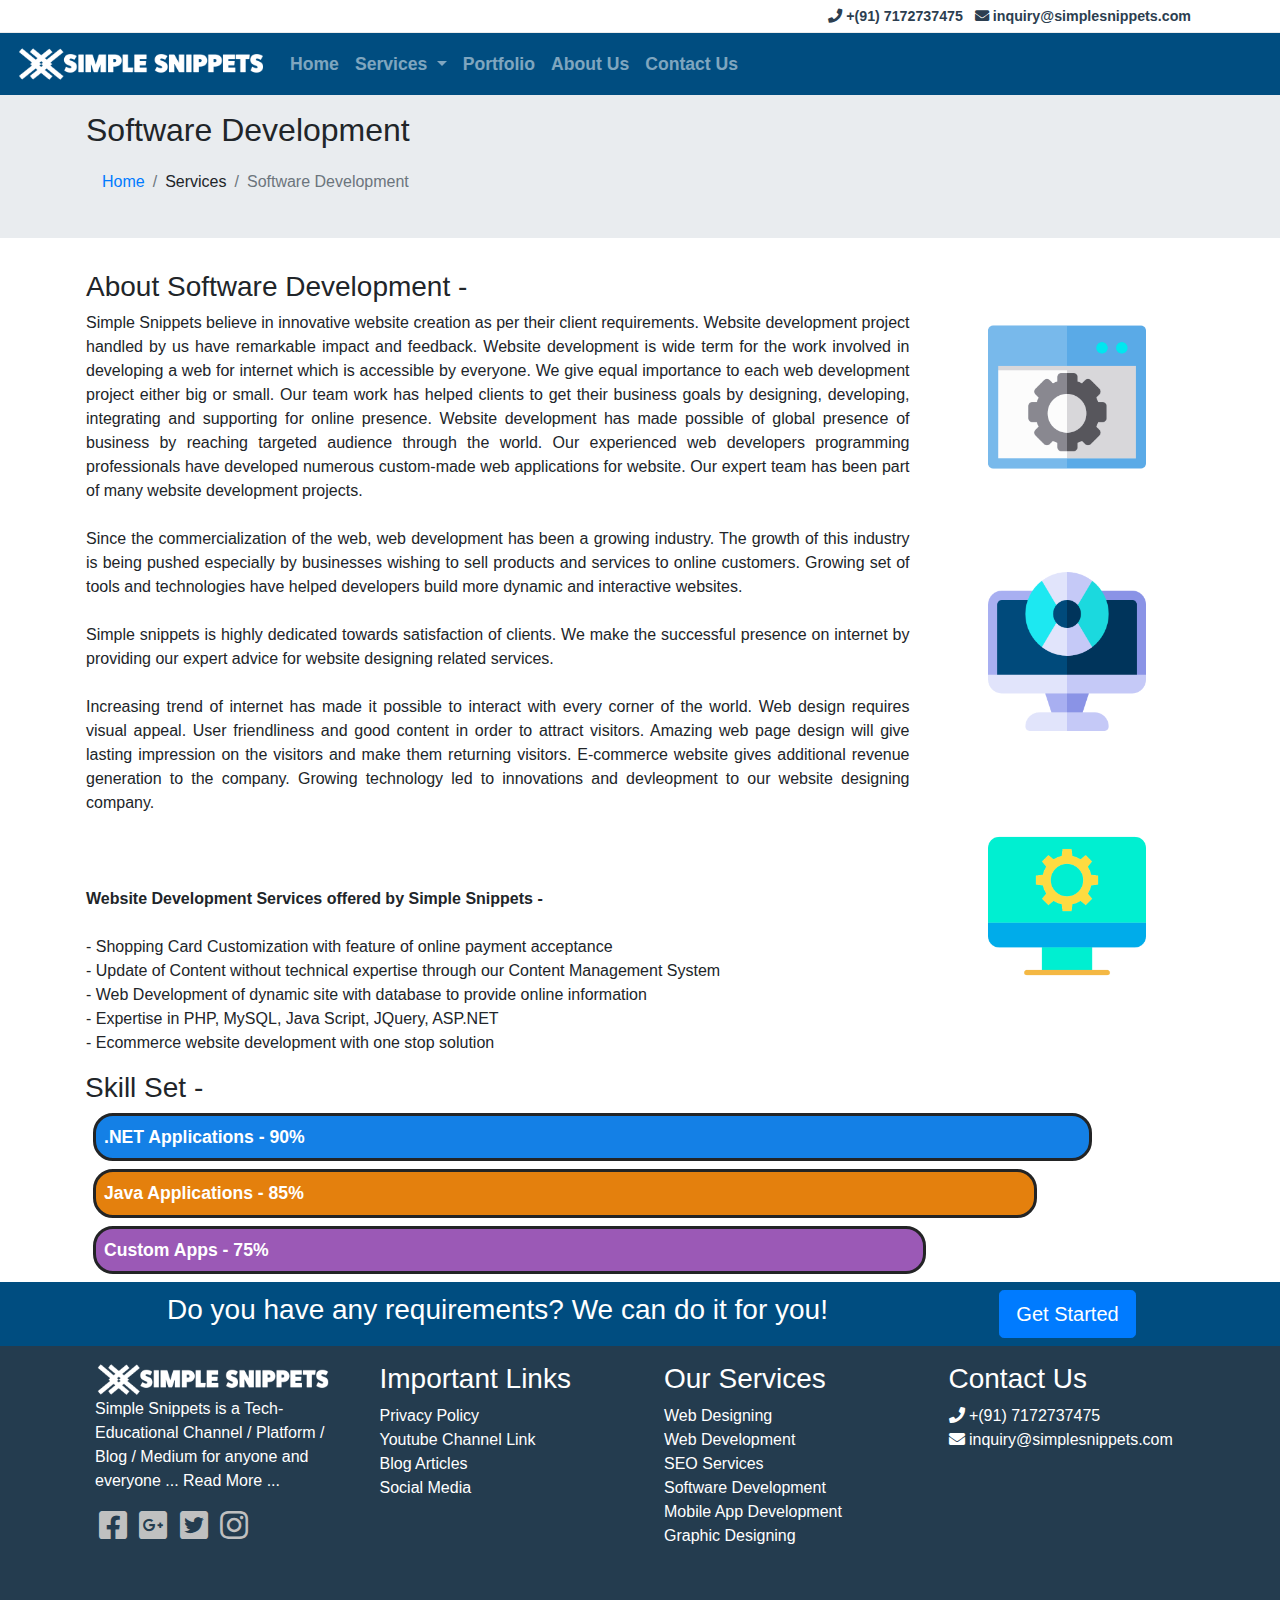
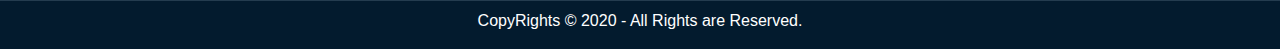
<file: softwaredevelopment.html>
<!doctype html>
<html lang="en">
  <head>
    <!-- Required meta tags -->
    <meta charset="utf-8">
    <meta name="viewport" content="width=device-width, initial-scale=1, shrink-to-fit=no">

    <!-- Bootstrap CSS -->
    <!-- <link rel="stylesheet" href="https://stackpath.bootstrapcdn.com/bootstrap/4.5.2/css/bootstrap.min.css" integrity="sha384-JcKb8q3iqJ61gNV9KGb8thSsNjpSL0n8PARn9HuZOnIxN0hoP+VmmDGMN5t9UJ0Z" crossorigin="anonymous"> -->

    <link rel="stylesheet" href="Bootstrap/css/bootstrap.min.css">
    <!-- Font Awesome -->
    <link rel="stylesheet" href="fontawesome/css/all.css">

    <!-- External css -->
    <link rel="stylesheet" href="css/style.css">
    
    <title>Software Development - Simple Snippets</title>
  </head>

  <!-- xs < 576 | 576 < sm < 768 | 768 < md < 992 | 992 < lg < 1200 | 1200 < xl -->

  <body>
    <header>
      <div id="topHeader" class="p-1"> <!-- p=padding and m=margin, it is in range from 1-5.We use this for responsive-->
        <div class="container">
          <div class="row">
            <div class="col-12 text-right">
              <a href="tel:+919381437331" class="p-1"> <i class="fa fa-phone"></i> +(91) 7172737475 </a>
              <a href="mailto:aitha.kowshik3@gmail.com" class="p-1"> <i class="fa fa-envelope"></i> inquiry@simplesnippets.com </a>
            </div>
          </div>
        </div>
      </div>
      <div id="bottomHeader">
        <div class="container-fluid">
          <nav class="navbar navbar-dark navbar-expand-lg" style="background-color: #004d80;">
            <a href="" class="navbar-brand"><img src="imgs/Simple Snippets.png" alt="Simple Snippets" width=250px></a>
            <button class="navbar-toggler" data-toggle="collapse" data-target="#navbarToggler" type="button">
              <span class="navbar navbar-toggler-icon"></span>
            </button>
            <div class="collapse navbar-collapse" id="navbarToggler">
              <ul class="navbar-nav">
                <li class="nav-item">
                  <a href="index.html" class="nav-link"> Home </a>
                </li>
                <li class="nav-item dropdown">
                  <a href="#" class="nav-link dropdown-toggle" data-toggle="dropdown" role="button"> Services </a>
                  <div class="dropdown-menu">
                    <a href="webdesigning.html" class="dropdown-item"> Web Designing </a>
                    <a href="webdevelopment.html" class="dropdown-item"> Web Development </a>
                    <a href="seoservices.html" class="dropdown-item"> SEO Services </a>
                    <a href="softwaredevelopment.html" class="dropdown-item active"> Software Development </a>
                    <a href="mobileapps.html" class="dropdown-item"> Mobile App Development </a>
                    <div class="dropdown-divider"></div>
                    <a href="graphicdesign.html" class="dropdown-item"> Graphic Designing </a>
                  </div>
                </li>
                <li class="nav-item">
                  <a href="portfolio.html" class="nav-link"> Portfolio </a>
                </li>
                <li class="nav-item">
                  <a href="aboutus.html" class="nav-link"> About Us </a>
                </li>
                <li class="nav-item">
                  <a href="contactus.html" class="nav-link"> Contact Us </a>
                </li>
              </ul>
            </div>
          </nav>
        </div>
      </div>
    </header>

    <section style="background-color: #e9ecef;">
      <div class="container p-sm-3 p-1 pl-5">
        <div class="row">
          <div class="col-12">
            <h2>Software Development</h2>
            <ol class="breadcrumb">
              <li class="breadcrumb-item"><a href="index.html">Home</a></li>
              <li class="breadcrumb-item">Services</li>
              <li class="breadcrumb-item active">Software Development</li>
            </ol>
          </div>
        </div>
      </div>
    </section>

    <section>
      <div class="container p-sm-3 p-1 mt-1 mt-md-3">
        <div class="row">
          <div class="col-md-9 text-justify">
            <h3> About Software Development - </h3>
            Simple Snippets believe in innovative website creation as per their client requirements. Website development project handled by us have remarkable impact and feedback. Website development is wide term for the work involved in developing a web for internet which is accessible by everyone. We give equal importance to each web development project either big or small. Our team work has helped clients to get their business goals by designing, developing, integrating and supporting for online presence. Website development has made possible of global presence of business by reaching targeted audience through the world. Our experienced web developers programming professionals have developed numerous custom-made web applications for website. Our expert team has been part of many website development projects. <br><br> Since the commercialization of the web, web development has been a growing industry. The growth of this industry is being pushed especially by businesses wishing to sell products and services to online customers. Growing set of tools and technologies have helped developers build more dynamic and interactive websites.  <br><br> Simple snippets is highly dedicated towards satisfaction of clients. We make the successful presence on internet by providing our expert advice for website designing related services. <br><br> Increasing trend of internet has made it possible to interact with every corner of the world. Web design requires visual appeal. User friendliness and good content in order to attract visitors. Amazing web page design will give lasting impression on the visitors and make them returning visitors. E-commerce website gives additional revenue generation to the company. Growing technology led to innovations and devleopment to our website designing company. <br><br> <br><br> <b>Website Development Services offered by Simple Snippets - </b> <br><br>
            - Shopping Card Customization with feature of online payment acceptance <br>
            - Update of Content without technical expertise through our Content Management System <br>
            - Web Development of dynamic site with database to provide online information <br>
            - Expertise in PHP, MySQL, Java Script, JQuery, ASP.NET <br>
            - Ecommerce website development with one stop solution <br>
          </div>
          <div class="col-md-3">
            <img src="imgs/services/software-dev/software1.png" alt="First Image" class="img-fluid p-3 p-md-5">
            <img src="imgs/services/software-dev/software2.png" alt="Second Image" class="img-fluid p-3 p-md-5">
            <img src="imgs/services/software-dev/software3.png" alt="Third Image" class="img-fluid p-3 p-md-5">
          </div>
        </div>
      </div>
    </section>

    <section>
      <div class="container">
        <div class="row">
          <div class="col-md-12">
            <h3>Skill Set -</h3>
            <div class="bar p-2 m-2" style="background-color:#1480e6;width: 90%;">.NET Applications - 90%</div>
            <div class="bar p-2 m-2" style="background-color:#e4800d;width: 85%;">Java Applications - 85%</div>
            <div class="bar p-2 m-2" style="background-color:#9b59b6;width: 75%;">Custom Apps - 75%</div>
         </div>
        </div>
      </div>
    </section>

    <section class="requirements pt-md-2 pb-md-2 pt-3 pb-3">
      <div class="container">
        <div class="row align-items-center text-center">
          <div class="col-md-9"><h3> Do you have any requirements? We can do it for you! </h3></div>
          <div class="col-md-3"><button class="btn btn-primary btn-lg"> Get Started </button></div>
        </div>
      </div>
    </section>

    <footer class="full-footer">
      <div class="container top-footer p-md-3 p-1">
        <div class="row">
          <div class="col-md-3 pl-4 pr-4">
            <img src="imgs/Simple Snippets.png" alt="Simple Snippets" class="img-fluid">
            <p>
              Simple Snippets is a Tech-Educational Channel / Platform / Blog / Medium for anyone and everyone ...
              <a href="#"> Read More ... </a>
            </p>
            <a href="https://www.facebook.com/kowshik.kumar.35977" style="color: silver;" class="p-1"><i class="fab fa-2x fa-facebook-square"></i></a>
            <a href="https://myaccount.google.com/profile?pli=1" style="color: silver;" class="p-1"><i class="fab fa-2x fa-google-plus-square"></i></a>
            <a href="https://twitter.com/?lang=en" style="color: silver;" class="p-1"><i class="fab fa-2x fa-twitter-square"></i></a>
            <a href="https://www.instagram.com/microbot407/?hl=en" style="color: silver;" class="p-1"><i class="fab fa-2x fa-instagram"></i></a>

            <!-- <a href="#" style="color: silver;" class="p-1"><i class="fa fa-2x fa-linkedin-square"></i></a> -->
            <!-- <a href="#" style="color: silver;" class="p-1"><i class="fa fa-2x fa-github-square"></i></a> -->
          </div>
          <div class="col-md-3 pl-4 pr-4">
            <h3>Important Links</h3>
            <a href="#">Privacy Policy</a><br>
            <a href="#">Youtube Channel Link</a><br>
            <a href="#">Blog Articles</a><br>
            <a href="#">Social Media</a>
          </div>
          <div class="col-md-3 pl-4 pr-4">
            <h3>Our Services</h3>
            <a href="webdesigning.html">Web Designing</a><br>
            <a href="webdevelopment.html">Web Development</a><br>
            <a href="seoservices.html">SEO Services</a><br>
            <a href="softwaredevelopment.html">Software Development</a><br>
            <a href="mobileapps.html">Mobile App Development</a><br>
            <a href="graphicdesign.html">Graphic Designing</a>
          </div>
          <div class="col-md-3 pl-4 pr-4">
            <h3>Contact Us</h3>
            <a href="tel:+919381437331"> <i class="fa fa-phone"></i> +(91) 7172737475 </a><br>
            <a href="mailto:aitha.kowshik3@gmail.com"> <i class="fa fa-envelope"></i> inquiry@simplesnippets.com </a><br>
            <div class="embed-responsive embed-responsive-16by9">
            <iframe src="https://www.google.com/maps/embed?pb=!1m18!1m12!1m3!1d3877.548947388383!2d79.27485291414165!3d13.624337603906781!2m3!1f0!2f0!3f0!3m2!1i1024!2i768!4f13.1!3m3!1m2!1s0x3bb2b42787182641%3A0x377da91b20f82580!2sSree%20Vidyanikethan%20Engineering%20College!5e0!3m2!1sen!2sin!4v1600322596391!5m2!1sen!2sin" frameborder="0"></iframe></div>
          </div>
        </div>
      </div>
      <div class="container-fluid bottom-footer">
        <div class="row">
          <div class="col-12 text-center pt-2">
            <p> CopyRights © 2020 - All Rights are Reserved. </p>
          </div>
        </div>
      </div>
    </footer>


    <!-- Optional JavaScript -->
    <!-- jQuery first, then Popper.js, then Bootstrap JS -->
    <!-- <script src="https://code.jquery.com/jquery-3.5.1.slim.min.js" integrity="sha384-DfXdz2htPH0lsSSs5nCTpuj/zy4C+OGpamoFVy38MVBnE+IbbVYUew+OrCXaRkfj" crossorigin="anonymous"></script>
    <script src="https://cdn.jsdelivr.net/npm/popper.js@1.16.1/dist/umd/popper.min.js" integrity="sha384-9/reFTGAW83EW2RDu2S0VKaIzap3H66lZH81PoYlFhbGU+6BZp6G7niu735Sk7lN" crossorigin="anonymous"></script>
    <script src="https://stackpath.bootstrapcdn.com/bootstrap/4.5.2/js/bootstrap.min.js" integrity="sha384-B4gt1jrGC7Jh4AgTPSdUtOBvfO8shuf57BaghqFfPlYxofvL8/KUEfYiJOMMV+rV" crossorigin="anonymous"></script> -->

    <script src="Bootstrap/js/jquery-3.5.1.slim.min.js"></script>
    <script src="Bootstrap/js/popper.min.js"></script>
    <script src="Bootstrap/js/bootstrap.min.js"></script>
  </body>
</html>
</file>
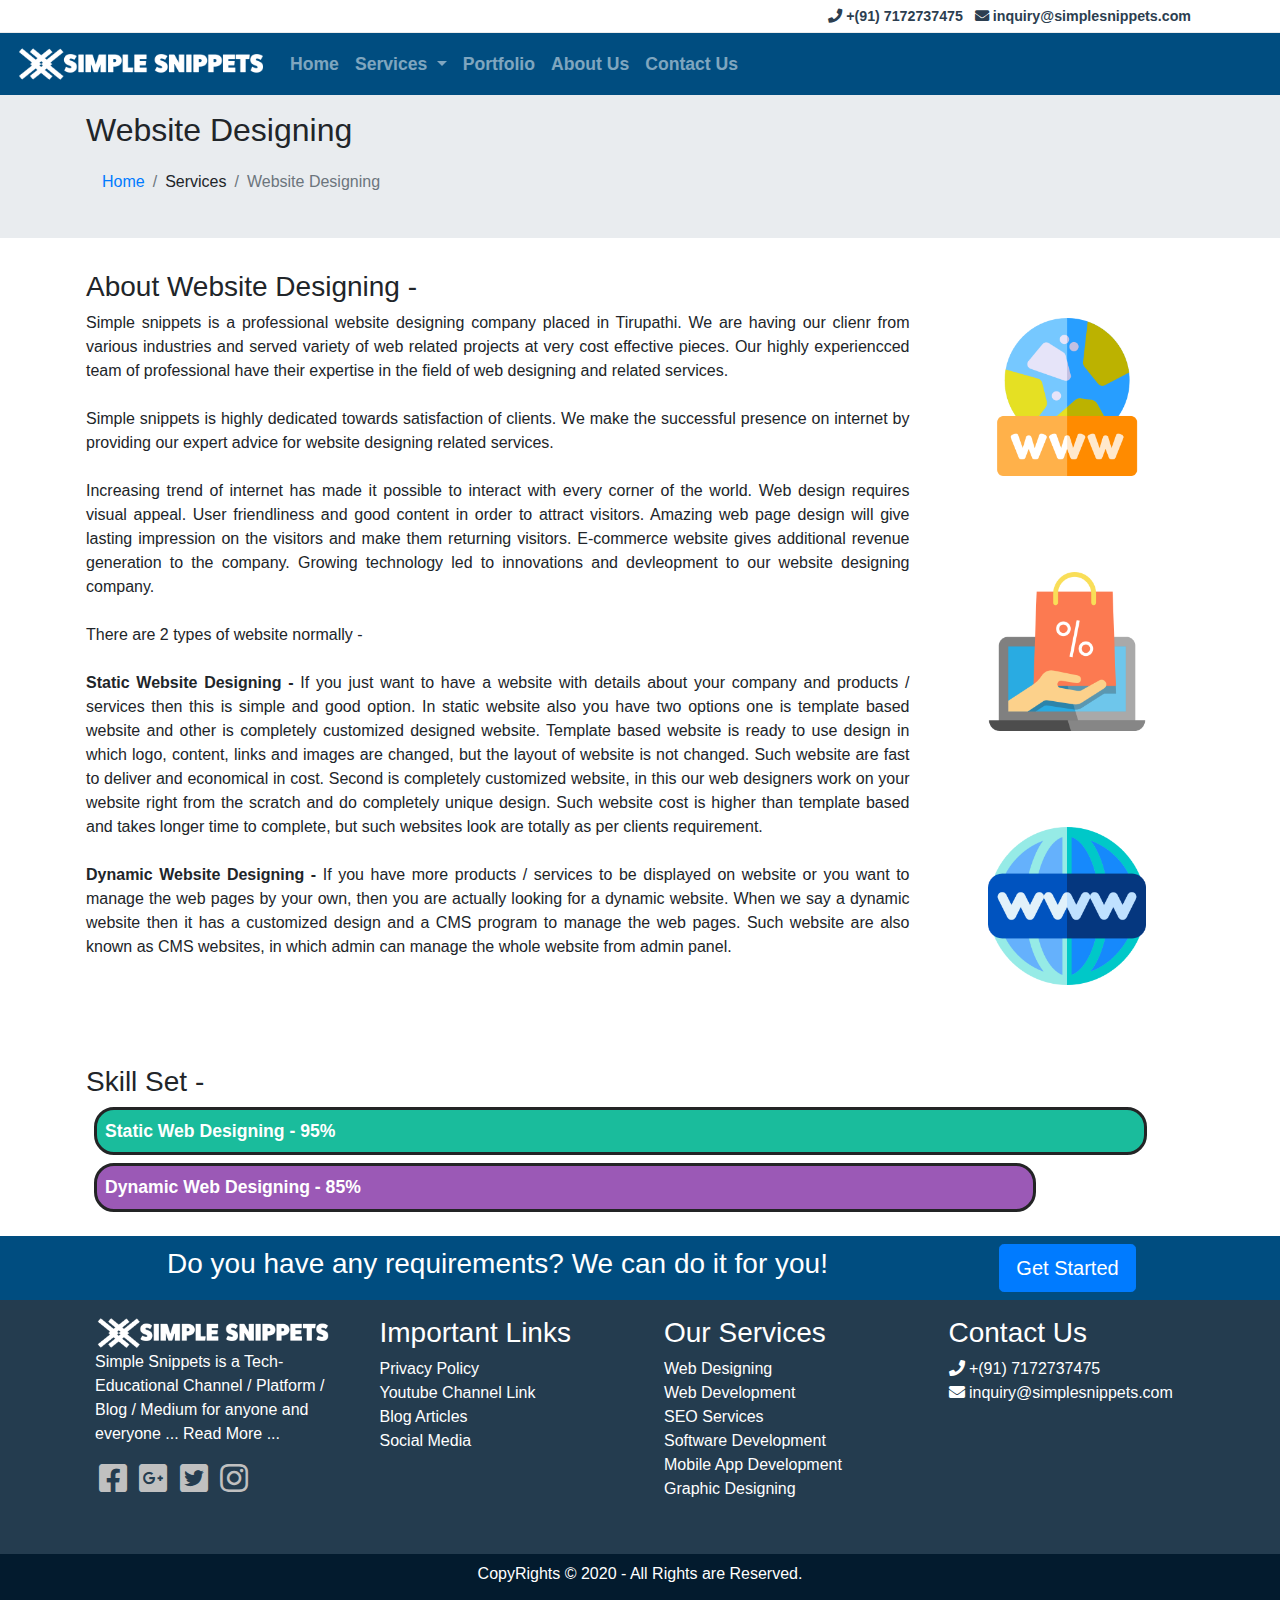
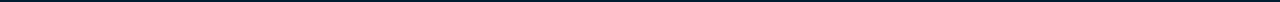
<file: webdesigning.html>
<!doctype html>
<html lang="en">
  <head>
    <!-- Required meta tags -->
    <meta charset="utf-8">
    <meta name="viewport" content="width=device-width, initial-scale=1, shrink-to-fit=no">

    <!-- Bootstrap CSS -->
    <!-- <link rel="stylesheet" href="https://stackpath.bootstrapcdn.com/bootstrap/4.5.2/css/bootstrap.min.css" integrity="sha384-JcKb8q3iqJ61gNV9KGb8thSsNjpSL0n8PARn9HuZOnIxN0hoP+VmmDGMN5t9UJ0Z" crossorigin="anonymous"> -->

    <link rel="stylesheet" href="Bootstrap/css/bootstrap.min.css">
    <!-- Font Awesome -->
    <link rel="stylesheet" href="fontawesome/css/all.css">

    <!-- External css -->
    <link rel="stylesheet" href="css/style.css">
    
    <title>Web Designing - Simple Snippets</title>
  </head>

  <!-- xs < 576 | 576 < sm < 768 | 768 < md < 992 | 992 < lg < 1200 | 1200 < xl -->

  <body>
    <header>
      <div id="topHeader" class="p-1"> <!-- p=padding and m=margin, it is in range from 1-5.We use this for responsive-->
        <div class="container">
          <div class="row">
            <div class="col-12 text-right">
              <a href="tel:+919381437331" class="p-1"> <i class="fa fa-phone"></i> +(91) 7172737475 </a>
              <a href="mailto:aitha.kowshik3@gmail.com" class="p-1"> <i class="fa fa-envelope"></i> inquiry@simplesnippets.com </a>
            </div>
          </div>
        </div>
      </div>
      <div id="bottomHeader">
        <div class="container-fluid">
          <nav class="navbar navbar-dark navbar-expand-lg" style="background-color: #004d80;">
            <a href="" class="navbar-brand"><img src="imgs/Simple Snippets.png" alt="Simple Snippets" width=250px></a>
            <button class="navbar-toggler" data-toggle="collapse" data-target="#navbarToggler" type="button">
              <span class="navbar navbar-toggler-icon"></span>
            </button>
            <div class="collapse navbar-collapse" id="navbarToggler">
              <ul class="navbar-nav">
                <li class="nav-item">
                  <a href="index.html" class="nav-link"> Home </a>
                </li>
                <li class="nav-item dropdown">
                  <a href="#" class="nav-link dropdown-toggle" data-toggle="dropdown" role="button"> Services </a>
                  <div class="dropdown-menu">
                    <a href="webdesigning.html" class="dropdown-item active"> Web Designing </a>
                    <a href="webdevelopment.html" class="dropdown-item"> Web Development </a>
                    <a href="seoservices.html" class="dropdown-item"> SEO Services </a>
                    <a href="softwaredevelopment.html" class="dropdown-item"> Software Development </a>
                    <a href="mobileapps.html" class="dropdown-item"> Mobile App Development </a>
                    <div class="dropdown-divider"></div>
                    <a href="graphicdesign.html" class="dropdown-item"> Graphic Designing </a>
                  </div>
                </li>
                <li class="nav-item">
                  <a href="portfolio.html" class="nav-link"> Portfolio </a>
                </li>
                <li class="nav-item">
                  <a href="aboutus.html" class="nav-link"> About Us </a>
                </li>
                <li class="nav-item">
                  <a href="contactus.html" class="nav-link"> Contact Us </a>
                </li>
              </ul>
            </div>
          </nav>
        </div>
      </div>
    </header>

    <section style="background-color: #e9ecef;">
      <div class="container p-sm-3 p-1 pl-5">
        <div class="row">
          <div class="col-12">
            <h2>Website Designing</h2>
            <ol class="breadcrumb">
              <li class="breadcrumb-item"><a href="index.html">Home</a></li>
              <li class="breadcrumb-item">Services</li>
              <li class="breadcrumb-item active">Website Designing</li>
            </ol>
          </div>
        </div>
      </div>
    </section>

    <section>
      <div class="container p-sm-3 p-1 mt-1 mt-md-3">
        <div class="row">
          <div class="col-md-9 text-justify">
            <h3> About Website Designing - </h3>
            Simple snippets is a professional website designing company placed in Tirupathi. We are having our clienr from various industries and served variety of web related projects at very cost effective pieces. Our highly experiencced team of professional have their expertise in the field of web designing and related services.  <br><br> Simple snippets is highly dedicated towards satisfaction of clients. We make the successful presence on internet by providing our expert advice for website designing related services. <br><br> Increasing trend of internet has made it possible to interact with every corner of the world. Web design requires visual appeal. User friendliness and good content in order to attract visitors. Amazing web page design will give lasting impression on the visitors and make them returning visitors. E-commerce website gives additional revenue generation to the company. Growing technology led to innovations and devleopment to our website designing company. <br><br> There are 2 types of website normally - <br><br> <b>Static Website Designing - </b> If you just want to have a website with details about your company and products / services then this is simple and good option. In static website also you have two options one is template based website and other is completely customized designed website. Template based website is ready to use design in which logo, content, links and images are changed, but the layout of website is not changed. Such website are fast to deliver and economical in cost. Second is completely customized website, in this our web designers work on your website right from the scratch and do completely unique design. Such website cost is higher than template based and takes longer time to complete, but such websites look are totally as per clients requirement. <br><br> <b>Dynamic Website Designing - </b>  If you have more products / services to be displayed on website or you want to manage the web pages by your own, then you are actually looking for a dynamic website. When we say a dynamic website then it has a customized design and a CMS program to manage the web pages. Such website are also known as CMS websites, in which admin can manage the whole website from admin panel.
          </div>
          <div class="col-md-3">
            <img src="imgs/services/web-design/webdesign3.png" alt="Third Image" class="img-fluid p-3 p-md-5">
            <img src="imgs/services/web-design/webdesign1.png" alt="First Image" class="img-fluid p-3 p-md-5">
            <img src="imgs/services/web-design/webdesign2.png" alt="Second Image" class="img-fluid p-3 p-md-5">
          </div>
        </div>
      </div>
    </section>

    <section>
      <div class="container p-3">
        <div class="row">
          <div class="col-12">
            <h3> Skill Set - </h3>
            <div class="bar p-2 m-2" style="background-color: #1abc9c; width: 95%;"> Static Web Designing - 95% </div>
            <div class="bar p-2 m-2" style="background-color: #9b59b6; width: 85%;"> Dynamic Web Designing - 85% </div>
          </div>
        </div>
      </div>
    </section>

    <section class="requirements pt-md-2 pb-md-2 pt-3 pb-3">
      <div class="container">
        <div class="row align-items-center text-center">
          <div class="col-md-9"><h3> Do you have any requirements? We can do it for you! </h3></div>
          <div class="col-md-3"><button class="btn btn-primary btn-lg"> Get Started </button></div>
        </div>
      </div>
    </section>

    <footer class="full-footer">
      <div class="container top-footer p-md-3 p-1">
        <div class="row">
          <div class="col-md-3 pl-4 pr-4">
            <img src="imgs/Simple Snippets.png" alt="Simple Snippets" class="img-fluid">
            <p>
              Simple Snippets is a Tech-Educational Channel / Platform / Blog / Medium for anyone and everyone ...
              <a href="#"> Read More ... </a>
            </p>
            <a href="https://www.facebook.com/kowshik.kumar.35977" style="color: silver;" class="p-1"><i class="fab fa-2x fa-facebook-square"></i></a>
            <a href="https://myaccount.google.com/profile?pli=1" style="color: silver;" class="p-1"><i class="fab fa-2x fa-google-plus-square"></i></a>
            <a href="https://twitter.com/?lang=en" style="color: silver;" class="p-1"><i class="fab fa-2x fa-twitter-square"></i></a>
            <a href="https://www.instagram.com/microbot407/?hl=en" style="color: silver;" class="p-1"><i class="fab fa-2x fa-instagram"></i></a>

            <!-- <a href="#" style="color: silver;" class="p-1"><i class="fa fa-2x fa-linkedin-square"></i></a> -->
            <!-- <a href="#" style="color: silver;" class="p-1"><i class="fa fa-2x fa-github-square"></i></a> -->
          </div>
          <div class="col-md-3 pl-4 pr-4">
            <h3>Important Links</h3>
            <a href="#">Privacy Policy</a><br>
            <a href="#">Youtube Channel Link</a><br>
            <a href="#">Blog Articles</a><br>
            <a href="#">Social Media</a>
          </div>
          <div class="col-md-3 pl-4 pr-4">
            <h3>Our Services</h3>
            <a href="webdesigning.html">Web Designing</a><br>
            <a href="webdevelopment.html">Web Development</a><br>
            <a href="seoservices.html">SEO Services</a><br>
            <a href="softwaredevelopment.html">Software Development</a><br>
            <a href="mobileapps.html">Mobile App Development</a><br>
            <a href="graphicdesign.html">Graphic Designing</a>
          </div>
          <div class="col-md-3 pl-4 pr-4">
            <h3>Contact Us</h3>
            <a href="tel:+919381437331"> <i class="fa fa-phone"></i> +(91) 7172737475 </a><br>
            <a href="mailto:aitha.kowshik3@gmail.com"> <i class="fa fa-envelope"></i> inquiry@simplesnippets.com </a><br>
            <div class="embed-responsive embed-responsive-16by9">
            <iframe src="https://www.google.com/maps/embed?pb=!1m18!1m12!1m3!1d3877.548947388383!2d79.27485291414165!3d13.624337603906781!2m3!1f0!2f0!3f0!3m2!1i1024!2i768!4f13.1!3m3!1m2!1s0x3bb2b42787182641%3A0x377da91b20f82580!2sSree%20Vidyanikethan%20Engineering%20College!5e0!3m2!1sen!2sin!4v1600322596391!5m2!1sen!2sin" frameborder="0"></iframe></div>
          </div>
        </div>
      </div>
      <div class="container-fluid bottom-footer">
        <div class="row">
          <div class="col-12 text-center pt-2">
            <p> CopyRights © 2020 - All Rights are Reserved. </p>
          </div>
        </div>
      </div>
    </footer>


    <!-- Optional JavaScript -->
    <!-- jQuery first, then Popper.js, then Bootstrap JS -->
    <!-- <script src="https://code.jquery.com/jquery-3.5.1.slim.min.js" integrity="sha384-DfXdz2htPH0lsSSs5nCTpuj/zy4C+OGpamoFVy38MVBnE+IbbVYUew+OrCXaRkfj" crossorigin="anonymous"></script>
    <script src="https://cdn.jsdelivr.net/npm/popper.js@1.16.1/dist/umd/popper.min.js" integrity="sha384-9/reFTGAW83EW2RDu2S0VKaIzap3H66lZH81PoYlFhbGU+6BZp6G7niu735Sk7lN" crossorigin="anonymous"></script>
    <script src="https://stackpath.bootstrapcdn.com/bootstrap/4.5.2/js/bootstrap.min.js" integrity="sha384-B4gt1jrGC7Jh4AgTPSdUtOBvfO8shuf57BaghqFfPlYxofvL8/KUEfYiJOMMV+rV" crossorigin="anonymous"></script> -->

    <script src="Bootstrap/js/jquery-3.5.1.slim.min.js"></script>
    <script src="Bootstrap/js/popper.min.js"></script>
    <script src="Bootstrap/js/bootstrap.min.js"></script>
  </body>
</html>
</file>
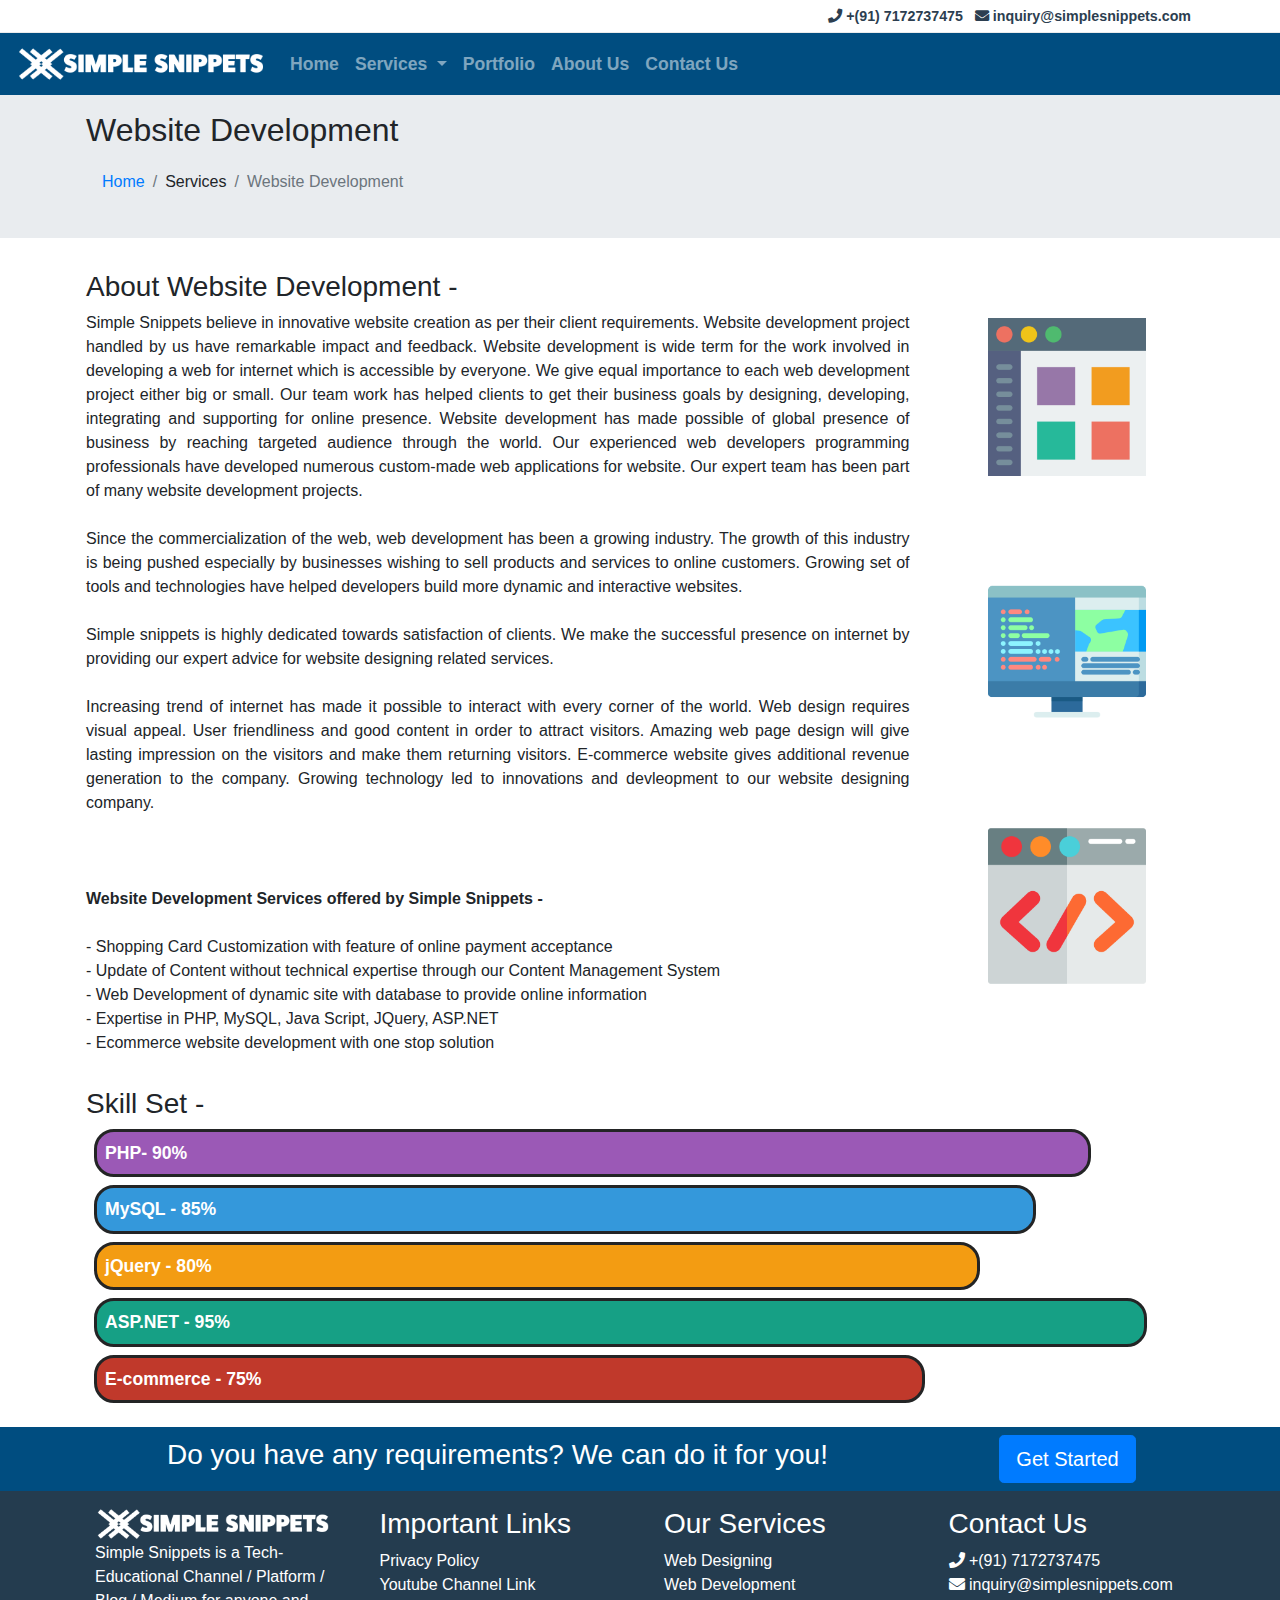
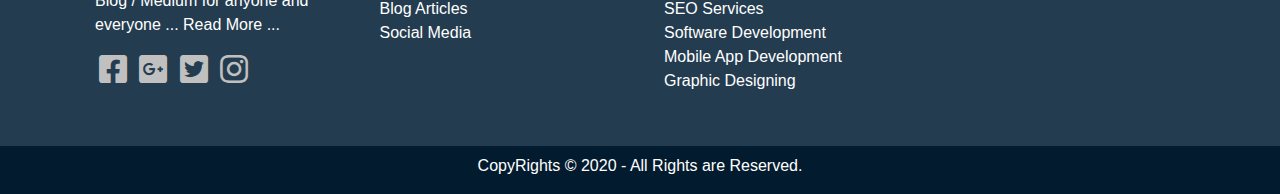
<file: webdevelopment.html>
<!doctype html>
<html lang="en">
  <head>
    <!-- Required meta tags -->
    <meta charset="utf-8">
    <meta name="viewport" content="width=device-width, initial-scale=1, shrink-to-fit=no">

    <!-- Bootstrap CSS -->
    <!-- <link rel="stylesheet" href="https://stackpath.bootstrapcdn.com/bootstrap/4.5.2/css/bootstrap.min.css" integrity="sha384-JcKb8q3iqJ61gNV9KGb8thSsNjpSL0n8PARn9HuZOnIxN0hoP+VmmDGMN5t9UJ0Z" crossorigin="anonymous"> -->

    <link rel="stylesheet" href="Bootstrap/css/bootstrap.min.css">
    <!-- Font Awesome -->
    <link rel="stylesheet" href="fontawesome/css/all.css">

    <!-- External css -->
    <link rel="stylesheet" href="css/style.css">
    
    <title>Web Development - Simple Snippets</title>
  </head>

  <!-- xs < 576 | 576 < sm < 768 | 768 < md < 992 | 992 < lg < 1200 | 1200 < xl -->

  <body>
    <header>
      <div id="topHeader" class="p-1"> <!-- p=padding and m=margin, it is in range from 1-5.We use this for responsive-->
        <div class="container">
          <div class="row">
            <div class="col-12 text-right">
              <a href="tel:+919381437331" class="p-1"> <i class="fa fa-phone"></i> +(91) 7172737475 </a>
              <a href="mailto:aitha.kowshik3@gmail.com" class="p-1"> <i class="fa fa-envelope"></i> inquiry@simplesnippets.com </a>
            </div>
          </div>
        </div>
      </div>
      <div id="bottomHeader">
        <div class="container-fluid">
          <nav class="navbar navbar-dark navbar-expand-lg" style="background-color: #004d80;">
            <a href="" class="navbar-brand"><img src="imgs/Simple Snippets.png" alt="Simple Snippets" width=250px></a>
            <button class="navbar-toggler" data-toggle="collapse" data-target="#navbarToggler" type="button">
              <span class="navbar navbar-toggler-icon"></span>
            </button>
            <div class="collapse navbar-collapse" id="navbarToggler">
              <ul class="navbar-nav">
                <li class="nav-item">
                  <a href="index.html" class="nav-link"> Home </a>
                </li>
                <li class="nav-item dropdown">
                  <a href="#" class="nav-link dropdown-toggle" data-toggle="dropdown" role="button"> Services </a>
                  <div class="dropdown-menu">
                    <a href="webdesigning.html" class="dropdown-item"> Web Designing </a>
                    <a href="webdevelopment.html" class="dropdown-item active"> Web Development </a>
                    <a href="seoservices.html" class="dropdown-item"> SEO Services </a>
                    <a href="softwaredevelopment.html" class="dropdown-item"> Software Development </a>
                    <a href="mobileapps.html" class="dropdown-item"> Mobile App Development </a>
                    <div class="dropdown-divider"></div>
                    <a href="graphicdesign.html" class="dropdown-item"> Graphic Designing </a>
                  </div>
                </li>
                <li class="nav-item">
                  <a href="portfolio.html" class="nav-link"> Portfolio </a>
                </li>
                <li class="nav-item">
                  <a href="aboutus.html" class="nav-link"> About Us </a>
                </li>
                <li class="nav-item">
                  <a href="contactus.html" class="nav-link"> Contact Us </a>
                </li>
              </ul>
            </div>
          </nav>
        </div>
      </div>
    </header>

    <section style="background-color: #e9ecef;">
      <div class="container p-sm-3 p-1 pl-5">
        <div class="row">
          <div class="col-12">
            <h2>Website Development</h2>
            <ol class="breadcrumb">
              <li class="breadcrumb-item"><a href="index.html">Home</a></li>
              <li class="breadcrumb-item">Services</li>
              <li class="breadcrumb-item active">Website Development</li>
            </ol>
          </div>
        </div>
      </div>
    </section>

    <section>
      <div class="container p-sm-3 p-1 mt-1 mt-md-3">
        <div class="row">
          <div class="col-md-9 text-justify">
            <h3> About Website Development - </h3>
            Simple Snippets believe in innovative website creation as per their client requirements. Website development project handled by us have remarkable impact and feedback. Website development is wide term for the work involved in developing a web for internet which is accessible by everyone. We give equal importance to each web development project either big or small. Our team work has helped clients to get their business goals by designing, developing, integrating and supporting for online presence. Website development has made possible of global presence of business by reaching targeted audience through the world. Our experienced web developers programming professionals have developed numerous custom-made web applications for website. Our expert team has been part of many website development projects. <br><br> Since the commercialization of the web, web development has been a growing industry. The growth of this industry is being pushed especially by businesses wishing to sell products and services to online customers. Growing set of tools and technologies have helped developers build more dynamic and interactive websites.  <br><br> Simple snippets is highly dedicated towards satisfaction of clients. We make the successful presence on internet by providing our expert advice for website designing related services. <br><br> Increasing trend of internet has made it possible to interact with every corner of the world. Web design requires visual appeal. User friendliness and good content in order to attract visitors. Amazing web page design will give lasting impression on the visitors and make them returning visitors. E-commerce website gives additional revenue generation to the company. Growing technology led to innovations and devleopment to our website designing company. <br><br> <br><br> <b>Website Development Services offered by Simple Snippets - </b> <br><br>
            - Shopping Card Customization with feature of online payment acceptance <br>
            - Update of Content without technical expertise through our Content Management System <br>
            - Web Development of dynamic site with database to provide online information <br>
            - Expertise in PHP, MySQL, Java Script, JQuery, ASP.NET <br>
            - Ecommerce website development with one stop solution <br>
          </div>
          <div class="col-md-3">
            <img src="imgs/services/web-dev/webdev1.png" alt="First Image" class="img-fluid p-3 p-md-5">
            <img src="imgs/services/web-dev/webdev2.png" alt="Second Image" class="img-fluid p-3 p-md-5">
            <img src="imgs/services/web-dev/webdev3.png" alt="Third Image" class="img-fluid p-3 p-md-5">
          </div>
        </div>
      </div>
    </section>

    <section>
      <div class="container p-3">
        <div class="row">
          <div class="col-12">
            <h3> Skill Set - </h3>
            <div class="bar p-2 m-2" style="background-color: #9b59b6; width: 90%;"> PHP- 90% </div>
            <div class="bar p-2 m-2" style="background-color: #3498db; width: 85%;"> MySQL - 85% </div>
            <div class="bar p-2 m-2" style="background-color:#f39c12;width: 80%;">jQuery - 80%</div>
            <div class="bar p-2 m-2" style="background-color:#16a085;width: 95%;">ASP.NET - 95%</div>
            <div class="bar p-2 m-2" style="background-color:#c0392b;width: 75%;">E-commerce - 75%</div>
          </div>
        </div>
      </div>
    </section>

    <section class="requirements pt-md-2 pb-md-2 pt-3 pb-3">
      <div class="container">
        <div class="row align-items-center text-center">
          <div class="col-md-9"><h3> Do you have any requirements? We can do it for you! </h3></div>
          <div class="col-md-3"><button class="btn btn-primary btn-lg"> Get Started </button></div>
        </div>
      </div>
    </section>

    <footer class="full-footer">
      <div class="container top-footer p-md-3 p-1">
        <div class="row">
          <div class="col-md-3 pl-4 pr-4">
            <img src="imgs/Simple Snippets.png" alt="Simple Snippets" class="img-fluid">
            <p>
              Simple Snippets is a Tech-Educational Channel / Platform / Blog / Medium for anyone and everyone ...
              <a href="#"> Read More ... </a>
            </p>
            <a href="https://www.facebook.com/kowshik.kumar.35977" style="color: silver;" class="p-1"><i class="fab fa-2x fa-facebook-square"></i></a>
            <a href="https://myaccount.google.com/profile?pli=1" style="color: silver;" class="p-1"><i class="fab fa-2x fa-google-plus-square"></i></a>
            <a href="https://twitter.com/?lang=en" style="color: silver;" class="p-1"><i class="fab fa-2x fa-twitter-square"></i></a>
            <a href="https://www.instagram.com/microbot407/?hl=en" style="color: silver;" class="p-1"><i class="fab fa-2x fa-instagram"></i></a>

            <!-- <a href="#" style="color: silver;" class="p-1"><i class="fa fa-2x fa-linkedin-square"></i></a> -->
            <!-- <a href="#" style="color: silver;" class="p-1"><i class="fa fa-2x fa-github-square"></i></a> -->
          </div>
          <div class="col-md-3 pl-4 pr-4">
            <h3>Important Links</h3>
            <a href="#">Privacy Policy</a><br>
            <a href="#">Youtube Channel Link</a><br>
            <a href="#">Blog Articles</a><br>
            <a href="#">Social Media</a>
          </div>
          <div class="col-md-3 pl-4 pr-4">
            <h3>Our Services</h3>
            <a href="webdesigning.html">Web Designing</a><br>
            <a href="webdevelopment.html">Web Development</a><br>
            <a href="seoservices.html">SEO Services</a><br>
            <a href="softwaredevelopment.html">Software Development</a><br>
            <a href="mobileapps.html">Mobile App Development</a><br>
            <a href="graphicdesign.html">Graphic Designing</a>
          </div>
          <div class="col-md-3 pl-4 pr-4">
            <h3>Contact Us</h3>
            <a href="tel:+919381437331"> <i class="fa fa-phone"></i> +(91) 7172737475 </a><br>
            <a href="mailto:aitha.kowshik3@gmail.com"> <i class="fa fa-envelope"></i> inquiry@simplesnippets.com </a><br>
            <div class="embed-responsive embed-responsive-16by9">
            <iframe src="https://www.google.com/maps/embed?pb=!1m18!1m12!1m3!1d3877.548947388383!2d79.27485291414165!3d13.624337603906781!2m3!1f0!2f0!3f0!3m2!1i1024!2i768!4f13.1!3m3!1m2!1s0x3bb2b42787182641%3A0x377da91b20f82580!2sSree%20Vidyanikethan%20Engineering%20College!5e0!3m2!1sen!2sin!4v1600322596391!5m2!1sen!2sin" frameborder="0"></iframe></div>
          </div>
        </div>
      </div>
      <div class="container-fluid bottom-footer">
        <div class="row">
          <div class="col-12 text-center pt-2">
            <p> CopyRights © 2020 - All Rights are Reserved. </p>
          </div>
        </div>
      </div>
    </footer>


    <!-- Optional JavaScript -->
    <!-- jQuery first, then Popper.js, then Bootstrap JS -->
    <!-- <script src="https://code.jquery.com/jquery-3.5.1.slim.min.js" integrity="sha384-DfXdz2htPH0lsSSs5nCTpuj/zy4C+OGpamoFVy38MVBnE+IbbVYUew+OrCXaRkfj" crossorigin="anonymous"></script>
    <script src="https://cdn.jsdelivr.net/npm/popper.js@1.16.1/dist/umd/popper.min.js" integrity="sha384-9/reFTGAW83EW2RDu2S0VKaIzap3H66lZH81PoYlFhbGU+6BZp6G7niu735Sk7lN" crossorigin="anonymous"></script>
    <script src="https://stackpath.bootstrapcdn.com/bootstrap/4.5.2/js/bootstrap.min.js" integrity="sha384-B4gt1jrGC7Jh4AgTPSdUtOBvfO8shuf57BaghqFfPlYxofvL8/KUEfYiJOMMV+rV" crossorigin="anonymous"></script> -->

    <script src="Bootstrap/js/jquery-3.5.1.slim.min.js"></script>
    <script src="Bootstrap/js/popper.min.js"></script>
    <script src="Bootstrap/js/bootstrap.min.js"></script>
  </body>
</html>
</file>
<file: css/style.css>
/* Start - header */
#topHeader{
    border-bottom: 1px solid #ebebeb;
}
#topHeader a{
    color: #2c3e50;
    font-weight: 600;
    font-size: 0.89rem; /* 1 rem = 16 px */
}
.container-fluid{
    padding-left: 0;
    padding-right: 0;
}

nav ul li a{
    font-size: 1.1rem;
    font-weight: 700;
}
/* End - header */

/* Start - footer */
.full-footer{
    background-color: #243c4f;
}
.top-footer p{
    color: white;
}
.top-footer a{
    color: white;
}
.top-footer h3{
    color: white;
}
.bottom-footer{
    background-color: #031b2e;
}
.bottom-footer p{
    color: white;
}
/* end - footer */

/* Start - index Page */
.Web-intro{
    background-color: #3498db;
    color: white;
}
.Web-intro a{
    color: white;
    font-weight: 600;
}
.requirements{
    background-color: #004d80;
    color: white;
}
.newsletter{
    background-color: #004d80;
    color: white;
}
.newsletter .form-control{
    height: 50px;
    border-color: transparent;
    border-radius: 20px 0 0 20px;
}
.newsletter .btn{
    min-height: 50px;
    border-radius: 0 20px 20px 0;
    background-color: #243c4f;
    color: white;
}
.clients{
    background-color: #f0f0f0;
}
.services a{
    font-weight: 700;
}
/* End - index Page */

/* Start - ContactUs Page */
.address p{
    font-weight: 700;
}
/* End - ContactUs Page */

/* Start - Services Page */
.bar{
    color: white;
    font-weight: 600;
    font-size: 1.1rem;
    border-radius: 20px;
    border: 3px solid rgb(35, 36, 37);
}
/* End - Services Page */
</file>
